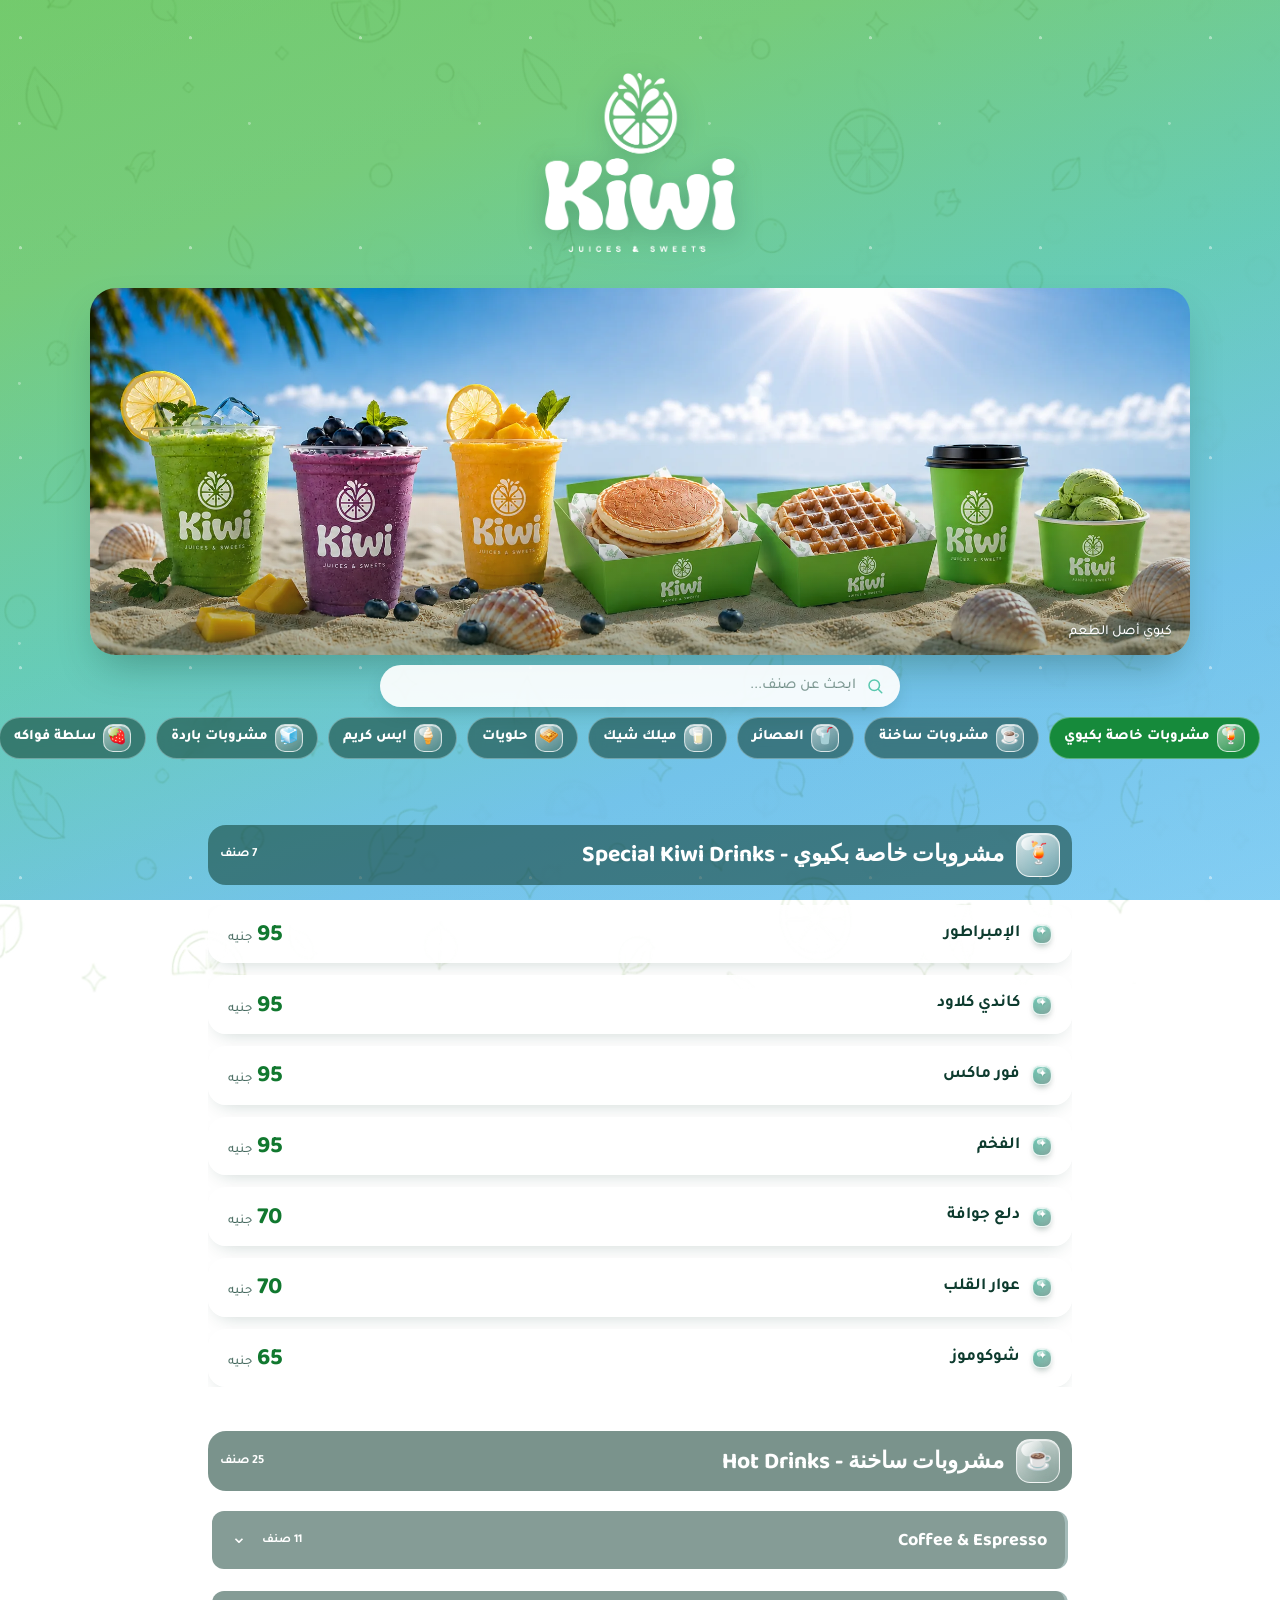
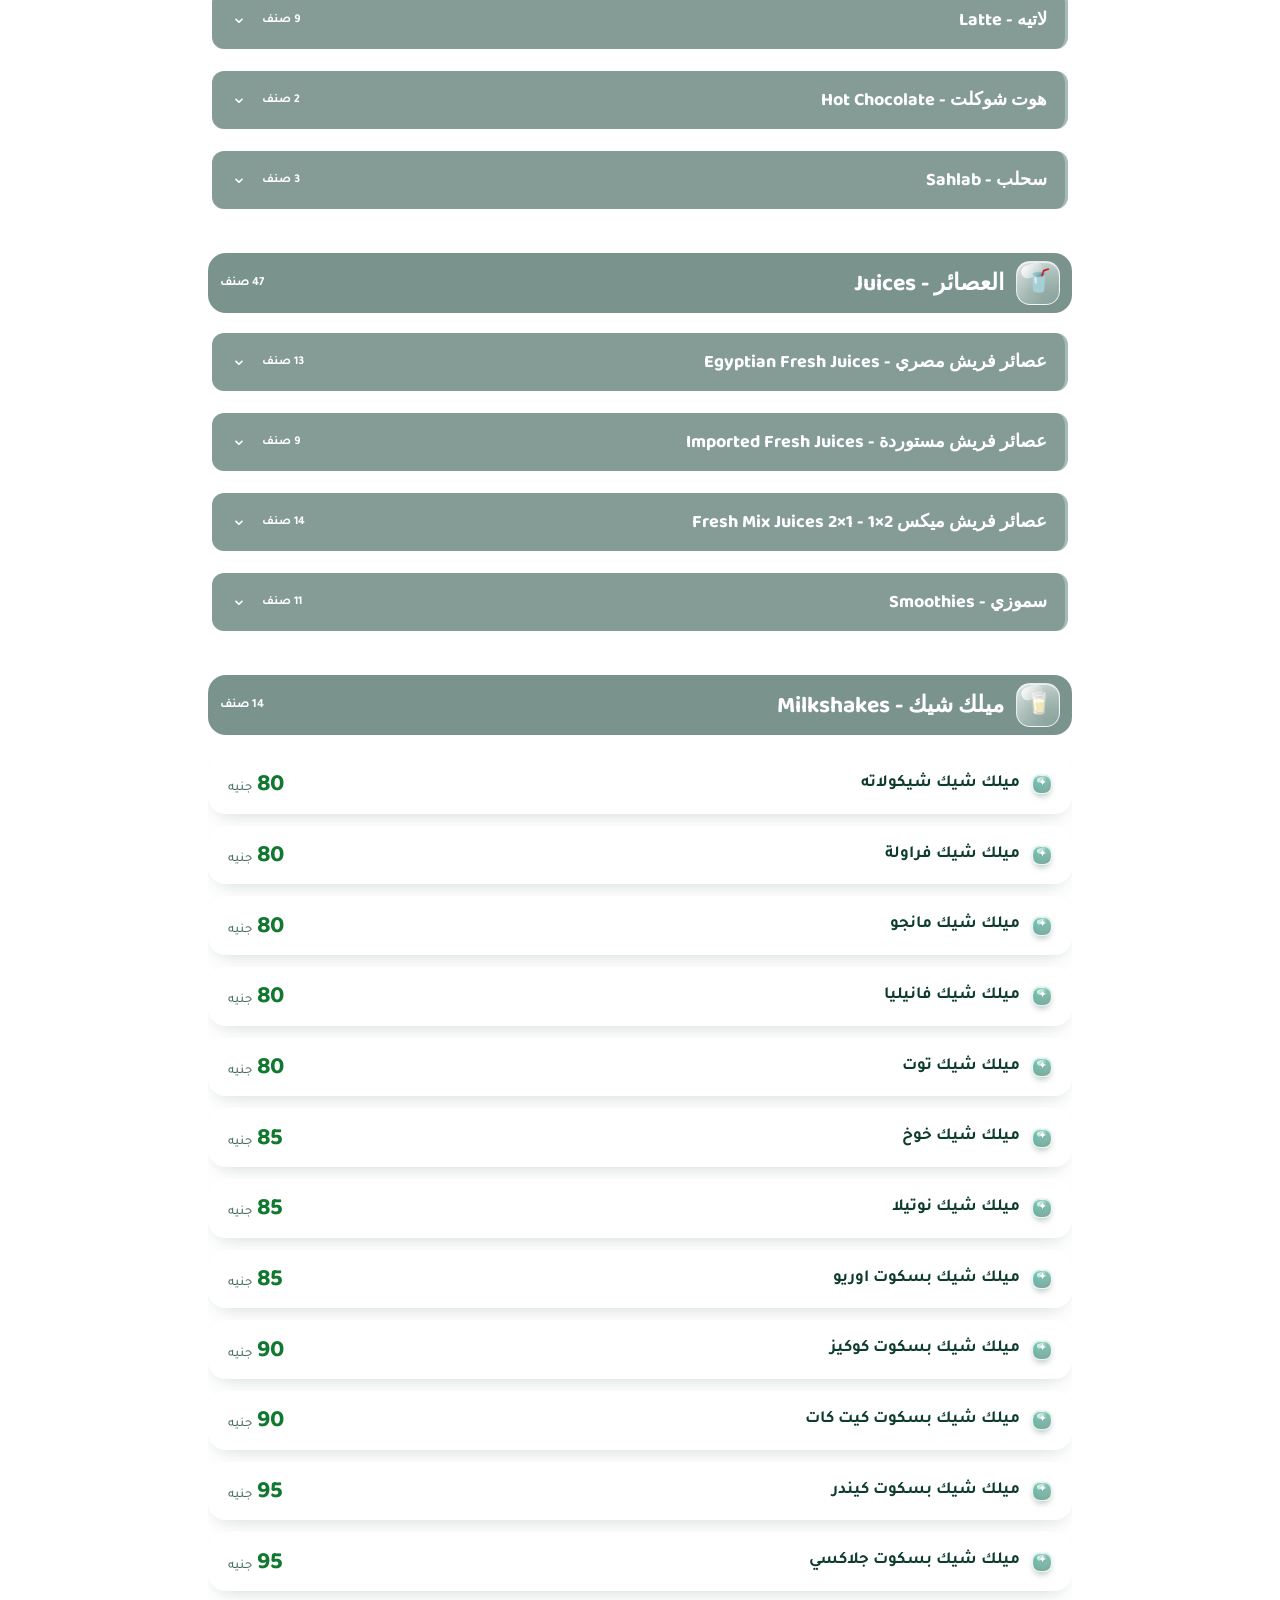
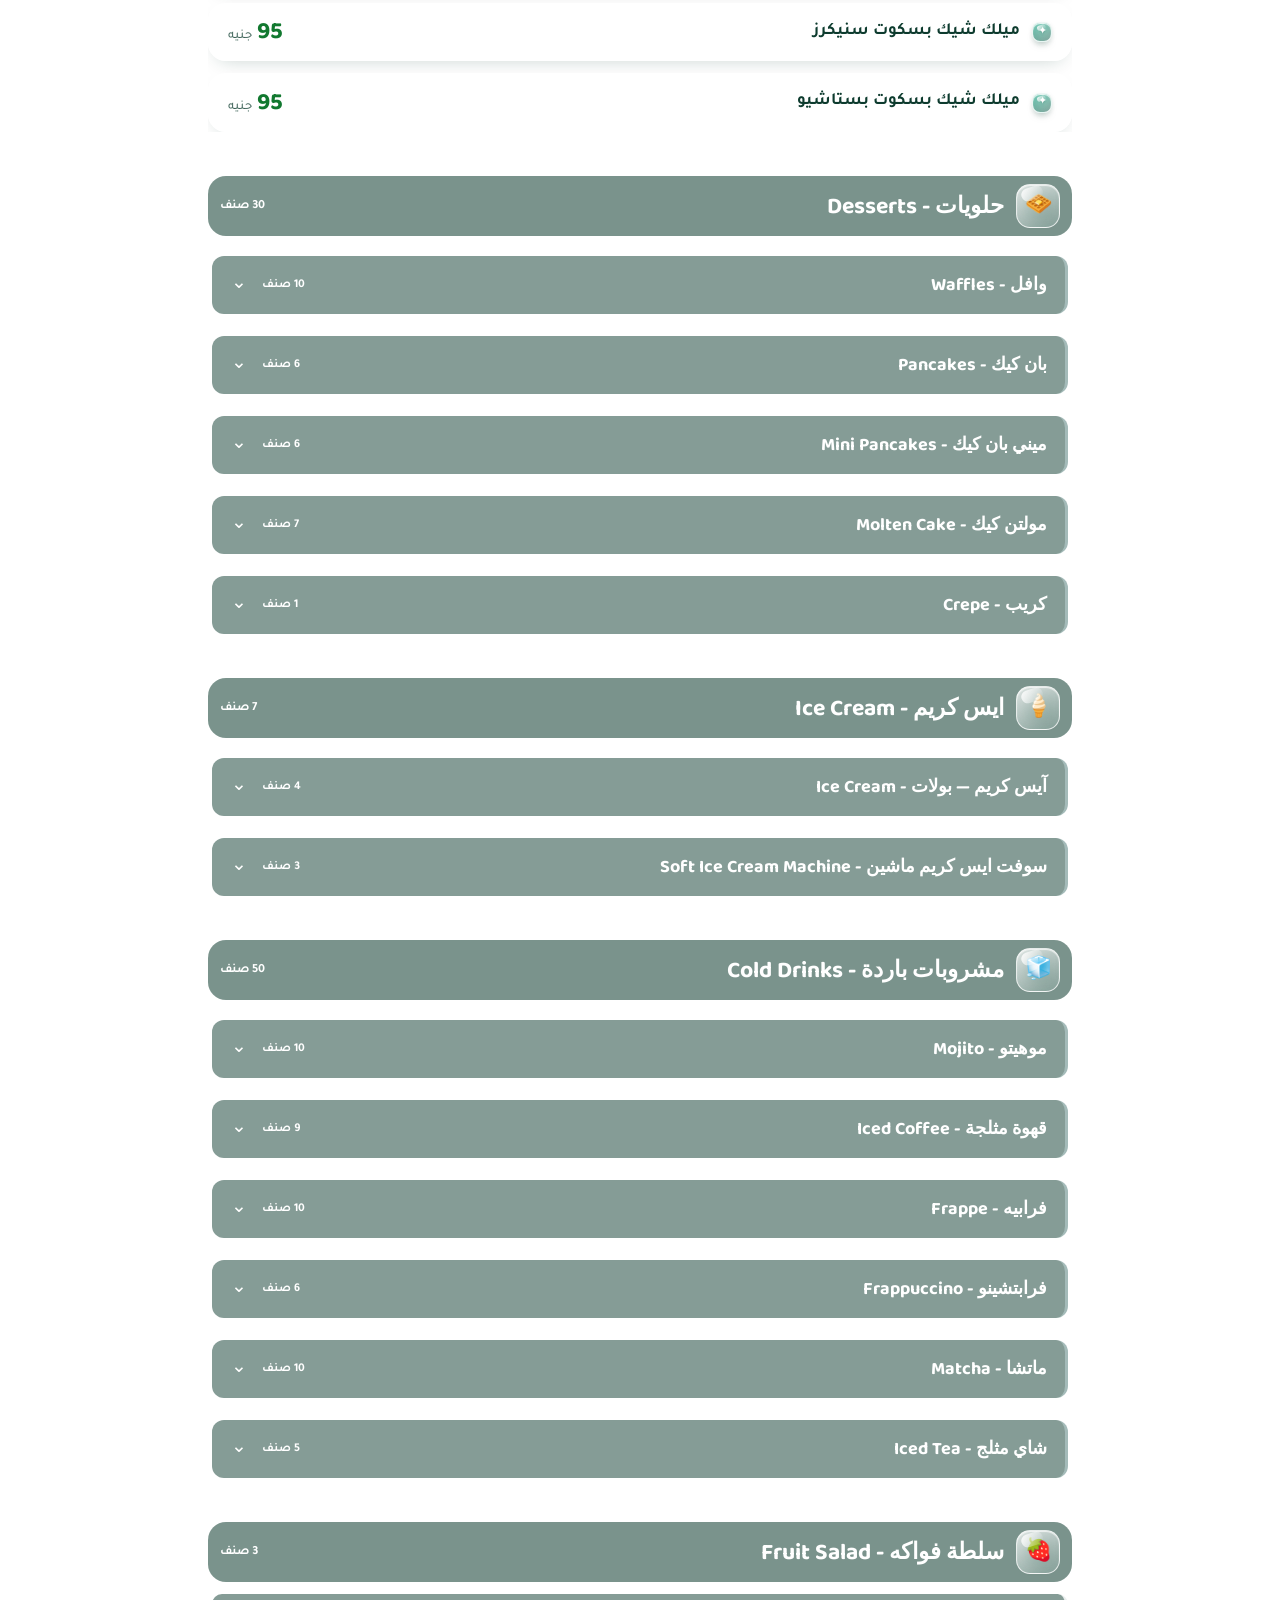
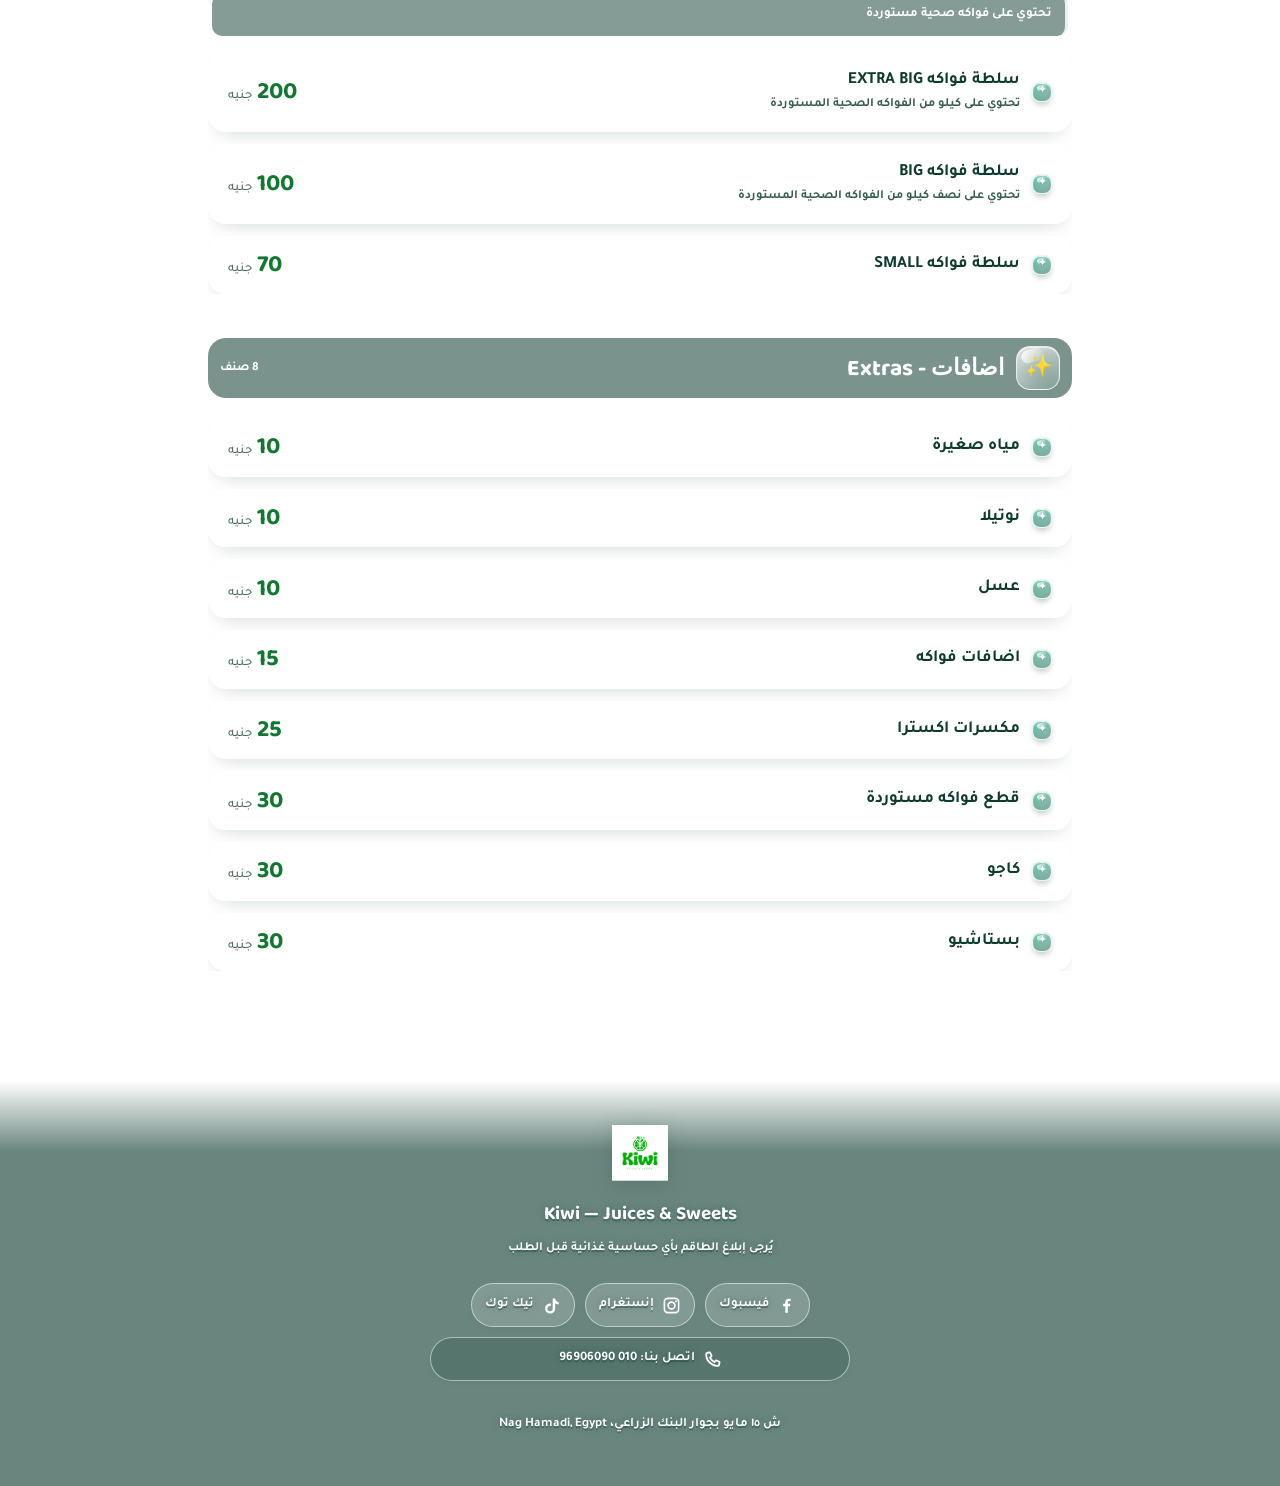
<file: index.html>
<!DOCTYPE html>
<html lang="ar" dir="rtl">
<head>
<meta charset="UTF-8">
<meta name="viewport" content="width=device-width, initial-scale=1, viewport-fit=cover, interactive-widget=resizes-content">
<title>Kiwi | Juices & Sweets</title>
<meta name="description" content="منيو Kiwi للعصائر والحلويات: عصائر فريش، سموزي، ميلك شيك، وافل، بان كيك، آيس كريم، قهوة ومشروبات ساخنة وباردة. ش ١٥ مايو بجوار البنك الزراعي، نجع حمادي.">
<link rel="canonical" href="https://realworld-eduyppj8.manus.space/">
<meta property="og:type" content="website">
<meta property="og:title" content="Kiwi | Juices & Sweets">
<meta property="og:description" content="منيو Kiwi للعصائر والحلويات: عصائر فريش، سموزي، ميلك شيك، وافل، بان كيك، آيس كريم، قهوة ومشروبات.">
<meta property="og:image" content="https://realworld-eduyppj8.manus.space/og-image.jpg">
<meta property="og:url" content="https://realworld-eduyppj8.manus.space/">
<meta property="og:locale" content="ar_EG">
<meta name="twitter:card" content="summary_large_image">
<meta name="twitter:title" content="Kiwi | Juices & Sweets">
<meta name="twitter:description" content="منيو Kiwi للعصائر والحلويات">
<meta name="twitter:image" content="https://realworld-eduyppj8.manus.space/og-image.jpg">
<link rel="icon" type="image/png" href="favicon.png">
<link rel="preconnect" href="https://fonts.googleapis.com">
<link rel="preconnect" href="https://fonts.gstatic.com" crossorigin>
<link rel="stylesheet" href="https://fonts.googleapis.com/css2?family=Tajawal:wght@400;500;700;800&family=Baloo+2:wght@600;700;800&display=swap">


<link rel="stylesheet" href="kiwi-menu.css?v=ux-2">
</head>
<body>

  <!-- HERO -->
  <section class="hero">
    <div class="logo-wrap">
      <img src="[data-uri]" alt="شعار كيوي" loading="eager" fetchpriority="high" decoding="async">
    </div>

    <div class="hero-photo">
      <img src="[data-uri]" alt="غلاف عصائر وحلويات كيوي على الشاطئ" loading="eager" fetchpriority="high" decoding="async">
      <div class="hero-caption">كيوي أصل الطعم</div>
    </div>
  </section>

  <!-- SEARCH + NAV (ثابتان معًا) -->
  <div class="sticky-head" id="stickyHead">
  <div class="search-wrap">
    <div class="search-box">
      <svg class="search-icon" width="18" height="18" viewBox="0 0 24 24" fill="none" aria-hidden="true">
        <circle cx="11" cy="11" r="7" stroke="currentColor" stroke-width="2"/>
        <line x1="16.65" y1="16.65" x2="21" y2="21" stroke="currentColor" stroke-width="2" stroke-linecap="round"/>
      </svg>
      <input type="search" id="menuSearch" class="search-input" placeholder="ابحث عن صنف..." aria-label="ابحث في المنيو" autocomplete="off" enterkeyhint="search">
      <button type="button" id="searchClear" class="search-clear" aria-label="مسح البحث" hidden>✕</button>
    </div>
    <p id="searchStatus" class="search-status" role="status" aria-live="polite" hidden></p>
  </div>

  <!-- NAV -->
  <nav class="nav-pills" id="navPills" aria-label="أقسام المنيو"></nav>
  </div>
  <main class="menu-wrap" id="menuWrap">
    <div class="menu-loading">جارِ تحميل المنيو…</div>
  </main>


  <footer class="footer">
    <img class="footer-logo" src="[data-uri]" alt="Kiwi">
    <div class="footer-brand">Kiwi — Juices &amp; Sweets</div>
    <p class="footer-note">يُرجى إبلاغ الطاقم بأي حساسية غذائية قبل الطلب</p>
    <div class="footer-contact" aria-label="روابط التواصل">
      <a href="https://www.facebook.com/kiwi1.eg/" target="_blank" rel="noopener noreferrer" aria-label="صفحة Kiwi على فيسبوك">
        <svg viewBox="0 0 24 24" aria-hidden="true"><path d="M13.7 21v-8h2.7l.4-3.1h-3.1V8c0-.9.3-1.6 1.7-1.6h1.8V3.6c-.3 0-1.4-.1-2.5-.1-2.5 0-4.2 1.5-4.2 4.3v2.1H7.7V13h2.8v8h3.2Z"/></svg>
        <span>فيسبوك</span>
      </a>
      <a href="https://www.instagram.com/kiwi1.eg/" target="_blank" rel="noopener noreferrer" aria-label="صفحة Kiwi على إنستغرام">
        <svg viewBox="0 0 24 24" aria-hidden="true"><path d="M7.3 2h9.4A5.3 5.3 0 0 1 22 7.3v9.4a5.3 5.3 0 0 1-5.3 5.3H7.3A5.3 5.3 0 0 1 2 16.7V7.3A5.3 5.3 0 0 1 7.3 2Zm-.2 2A3.1 3.1 0 0 0 4 7.1v9.8A3.1 3.1 0 0 0 7.1 20h9.8a3.1 3.1 0 0 0 3.1-3.1V7.1A3.1 3.1 0 0 0 16.9 4H7.1Zm10.6 1.5a1.25 1.25 0 1 1 0 2.5 1.25 1.25 0 0 1 0-2.5ZM12 6.7a5.3 5.3 0 1 1 0 10.6 5.3 5.3 0 0 1 0-10.6Zm0 2A3.3 3.3 0 1 0 12 15.3 3.3 3.3 0 0 0 12 8.7Z"/></svg>
        <span>إنستغرام</span>
      </a>
      <a href="https://www.tiktok.com/@kiwi1.eg" target="_blank" rel="noopener noreferrer" aria-label="حساب Kiwi على تيك توك">
        <svg viewBox="0 0 24 24" aria-hidden="true"><path d="M16.6 3c.4 2.7 1.9 4.3 4.4 4.5v3.1c-1.7.1-3.2-.4-4.4-1.3v6.5a6.4 6.4 0 1 1-5.5-6.3v3.2a3.3 3.3 0 1 0 2.4 3.2V3h3.1Z"/></svg>
        <span>تيك توك</span>
      </a>
      <a class="phone-link" href="tel:+201096906090" aria-label="اتصل على 01096906090">
        <svg viewBox="0 0 24 24" aria-hidden="true"><path d="M5.1 3.8 8 3.1c.6-.1 1.1.2 1.3.7l1.4 3.2c.2.5.1 1-.3 1.3L8.8 9.7a14 14 0 0 0 5.5 5.5l1.4-1.6c.3-.4.8-.5 1.3-.3l3.2 1.4c.5.2.8.8.7 1.3l-.7 2.9c-.1.5-.5.9-1.1 1C11 20.7 3.3 13 4.1 4.9c.1-.6.5-1 1-1.1Z"/></svg>
        <span>اتصل بنا: 010 96906090</span>
      </a>
    </div>
    <p class="footer-address" dir="auto" aria-label="عنوان الفرع">ش ١٥ مايو بجوار البنك الزراعي، Nag Hamadi, Egypt</p>
  </footer>

<script>
const escapeHtml = (value) => String(value).replace(/[&<>'"]/g, char => ({'&':'&amp;','<':'&lt;','>':'&gt;',"'":'&#39;','"':'&quot;'}[char]));

  async function loadMenu() {
    const menuWrap = document.getElementById('menuWrap');
    const navPills = document.getElementById('navPills');
    try {
      const menu = window.__KIWI_MENU__ = [{"id":"special-kiwi-drinks","name":"مشروبات خاصة بكيوي - Special Kiwi Drinks","emoji":"🍹","sections":[{"name":"مشروبات خاصة بكيوي - Special Kiwi Drinks","items":[{"name":"الإمبراطور","price":95},{"name":"كاندي كلاود","price":95},{"name":"فور ماكس","price":95},{"name":"الفخم","price":95},{"name":"دلع جوافة","price":70},{"name":"عوار القلب","price":70},{"name":"شوكوموز","price":65}]}],"count":7},{"id":"hot-drinks","name":"مشروبات ساخنة - Hot Drinks","emoji":"❄️","sections":[{"name":"Coffee & Espresso","items":[{"name":"قهوة تركي","price":30},{"name":"قهوة فرنساوي","price":40},{"name":"هوت سيدر","price":60},{"name":"اسبريسو سينجل","price":50},{"name":"اسبريسو دبل","price":60},{"name":"امريكانو","price":60},{"name":"ميكاتو","price":60},{"name":"كراميل ميكاتو","price":70},{"name":"كابتشينو","price":70},{"name":"فلات وايت","price":70},{"name":"كورتادو","price":70}]},{"name":"هوت شوكلت - Hot Chocolate","items":[{"name":"هوت شوكلت كلاسيك","price":65},{"name":"هوت شوكلت وايت","price":70}]},{"name":"سحلب - Sahlab","items":[{"name":"سحلب سادة","price":60},{"name":"سحلب مكسرات","price":80},{"name":"سحلب فواكة","price":85}]}],"count":16},{"id":"juices","name":"العصائر - Juices","emoji":"🥤","sections":[{"name":"عصائر فريش مصري - Egyptian Fresh Juices","items":[{"name":"ليمون","price":45},{"name":"ليمون نعناع","price":50},{"name":"شمام","price":50},{"name":"كنتلوب","price":50},{"name":"موز","price":55},{"name":"كنتلوب حليب","price":55},{"name":"جوافة","price":60},{"name":"موز حليب","price":60},{"name":"برتقال","price":60},{"name":"مانجو","price":65},{"name":"فراولة","price":65},{"name":"بطيخ","price":65},{"name":"رمان","price":70}]},{"name":"عصائر فريش مستوردة - Imported Fresh Juices","items":[{"name":"عنب","price":85},{"name":"خوخ","price":85},{"name":"عصير تفاح احمر","price":85},{"name":"افوكادو سادة","price":90},{"name":"افوكادو عسل","price":95},{"name":"افوكادو مكسرات","price":100},{"name":"اناناس","price":105},{"name":"كيوي سادة","price":110},{"name":"كيوي حليب","price":115}]},{"name":"عصائر فريش ميكس 2×1 - Fresh Mix Juices 2×1","items":[{"name":"موز كنتلوب","price":60},{"name":"مانجو فراولة","price":65},{"name":"مانجو جوافة","price":65},{"name":"مانجو بطيخ","price":65},{"name":"بطيخ نعناع","price":65},{"name":"برتقال رمان","price":75},{"name":"اناناس برتقال","price":85},{"name":"اناناس رمان","price":85},{"name":"كيوي مانجو","price":80},{"name":"خوخ مانجو","price":85},{"name":"افوكادو فراولة","price":85},{"name":"افوكادو مانجو","price":85},{"name":"افوكادو موز","price":85},{"name":"افوكادو تمر","price":100}]},{"name":"سموزي - Smoothies","items":[{"name":"ليمون نعناع","price":40},{"name":"مانجو","price":55},{"name":"بطيخ نعناع","price":55},{"name":"فراولة","price":55},{"name":"سموزي بلوبيري","price":60},{"name":"خوخ مانجو","price":75},{"name":"خوخ","price":75},{"name":"عنب","price":75},{"name":"كيوي مانجو","price":75},{"name":"اناناس","price":90},{"name":"كيوي","price":100}]}],"count":47},{"id":"milkshakes","name":"ميلك شيك - Milkshakes","emoji":"🥛","sections":[{"name":"ميلك شيك - Milkshakes","items":[{"name":"ميلك شيك شيكولاته","price":80},{"name":"ميلك شيك فراولة","price":80},{"name":"ميلك شيك مانجو","price":80},{"name":"ميلك شيك فانيليا","price":80},{"name":"ميلك شيك توت","price":80},{"name":"ميلك شيك خوخ","price":85},{"name":"ميلك شيك نوتيلا","price":85},{"name":"ميلك شيك بسكوت اوريو","price":85},{"name":"ميلك شيك بسكوت كوكيز","price":90},{"name":"ميلك شيك بسكوت كيت كات","price":90},{"name":"ميلك شيك بسكوت كيندر","price":95},{"name":"ميلك شيك بسكوت جلاكسي","price":95},{"name":"ميلك شيك بسكوت سنيكرز","price":95},{"name":"ميلك شيك بسكوت بستاشيو","price":95}]}],"count":14},{"id":"desserts","name":"حلويات - Desserts","emoji":"🧇","sections":[{"name":"وافل - Waffles","items":[{"name":"وافل نوتيلا","price":70},{"name":"وافل وايت شوكليت","price":70},{"name":"وافل بلاك اند وايت","price":70},{"name":"وافل قشطة وعسل","price":70},{"name":"وافل لوتس","price":75},{"name":"وافل بستاشيو","price":80},{"name":"وافل صوص كيندر","price":80},{"name":"وافل ميكس صوص","price":95},{"name":"وافل فواكه","price":95},{"name":"وافل كيوي","price":105}]},{"name":"بان كيك - Pancakes","items":[{"name":"بان كيك نوتيلا","price":80},{"name":"بان كيك وايت شوكلت","price":80},{"name":"بان كيك لوتس","price":85},{"name":"بان كيك صوص كيندر","price":90},{"name":"بان كيك بستاشيو","price":95},{"name":"بان كيك ميكس (بستاشيو - كيندر - لوتس)","price":100}]},{"name":"ميني بان كيك - Mini Pancakes","items":[{"name":"ميني بان كيك نوتيلا","price":75},{"name":"ميني بان كيك وايت شوكلت","price":75},{"name":"ميني بان كيك لوتس","price":80},{"name":"ميني بان كيك كيندر","price":85},{"name":"ميني بان كيك بستاشيو","price":90},{"name":"ميني بان كيك ميكس (بستاشيو - كيندر - لوتس)","price":95}]},{"name":"مولتن كيك - Molten Cake","items":[{"name":"مولتن كيك","price":55},{"name":"مولتن كيك نوتيلا","price":70},{"name":"مولتن كيك وايت شوكلت","price":70},{"name":"مولتن كيك بلاك اند وايت","price":70},{"name":"مولتن كيك بستاشيو","price":75},{"name":"مولتن كيك صوص كندر","price":75},{"name":"مولتن كيك صوص لوتس","price":75}]},{"name":"كريب - Crepe","items":[{"name":"كريب دبي","price":120}]}],"count":30},{"id":"ice-cream","name":"ايس كريم - Ice Cream","emoji":"🍦","sections":[{"name":"آيس كريم — بولات - Ice Cream","items":[{"name":"فراولة","price":35,"extraPrice":15},{"name":"مانجا","price":35,"extraPrice":15},{"name":"فانليا","price":35,"extraPrice":15},{"name":"شوكلاته","price":35,"extraPrice":15}],"description":"سعر 2 بولا 35 + إضافة بولا 15 جنيه"},{"name":"سوفت ايس كريم ماشين - Soft Ice Cream Machine","items":[{"name":"ايس كريم سوفت فانيليا","price":45},{"name":"ايس كريم سوفت شكولاته","price":45},{"name":"ايس كريم سوفت ميكس","price":45}]}],"count":7},{"id":"coffee","name":"المشروبات — Drinks","emoji":"☕","sections":[{"name":"موهيتو - Mojito","items":[{"name":"موهيتو نعناع","price":65},{"name":"موهيتو فراولة","price":65},{"name":"موهيتو بلو كرواسو","price":65},{"name":"موهيتو رمان","price":65},{"name":"موهيتو بطيخ","price":65},{"name":"موهيتو ميكس بيري","price":70},{"name":"موهيتو بلوبيري","price":70},{"name":"موهيتو خوخ","price":70},{"name":"موهيتو باشون","price":70},{"name":"موهيتو ريدبل","price":115}]},{"name":"قهوة مثلجة - Iced Coffee","items":[{"name":"ايس امريكانو","price":60},{"name":"ايس شوكلت لاتيه","price":65},{"name":"ايس لاتيه","price":65},{"name":"ايس وايت شوكليت لاتيه","price":70},{"name":"ايس موكا","price":75},{"name":"ايس كراميل لاتيه","price":75},{"name":"ايس ستروبري لاتيه","price":75},{"name":"ايس اسبانش لاتيه","price":80},{"name":"ايس بستاشيو لاتيه","price":85}]},{"name":"لاتيه - Latte","items":[{"name":"لاتيه","price":60},{"name":"لاتيه كراميل","price":70},{"name":"لاتيه بندق","price":70},{"name":"لاتيه فانيليا","price":70},{"name":"لاتيه موكا","price":70},{"name":"لاتيه لوتس","price":75},{"name":"لاتيه وايت","price":75},{"name":"لاتيه بستاشيو","price":80},{"name":"لاتيه اسبانش","price":80}]},{"name":"فرابيه - Frappe","items":[{"name":"فرابي لاتيه","price":70},{"name":"فرابي موكا","price":75},{"name":"فرابي كراميل","price":75},{"name":"فرابي وايت شوكليت","price":75},{"name":"فرابي فانيليا","price":75},{"name":"فرابي لوتس","price":80},{"name":"فرابي اوريو","price":80},{"name":"فرابي بستاشيو","price":80},{"name":"فرابي نوتيلا","price":80},{"name":"فرابي اسبانش","price":80}]},{"name":"فرابتشينو - Frappuccino","items":[{"name":"فرابتشينو فانليا","price":90},{"name":"فرابتشينو كراميل","price":90},{"name":"فرابتشينو موكا","price":90},{"name":"فرابتشينو وايت","price":90},{"name":"فرابتشينو لوتس","price":90},{"name":"فرابتشينو نوتيلا","price":90}]},{"name":"ماتشا - Matcha","items":[{"name":"ماتشا فانيليا","price":70},{"name":"ماتشا وايت","price":70},{"name":"ماتشا لاتيه","price":70},{"name":"ماتشا بلوبيري","price":75},{"name":"ماتشا كراميل","price":75},{"name":"ماتشا اسبانش","price":80},{"name":"ماتشا بستاشيو","price":80},{"name":"ماتشا باشون فروت","price":80},{"name":"ماتشا خوخ","price":80},{"name":"ماتشا مانجو","price":80}]},{"name":"شاي مثلج - Iced Tea","items":[{"name":"شاي مثلج مانجو","price":50},{"name":"شاي مثلج خوخ","price":50},{"name":"شاي مثلج فراولة","price":50},{"name":"شاي مثلج باشون","price":50},{"name":"شاي مثلج بلوبيري","price":50}]}],"count":59},{"id":"extras","name":"اضافات - Extras","emoji":"✨","sections":[{"name":"إضافات - Extras","items":[{"name":"مياه صغيرة","price":10},{"name":"نوتيلا","price":10},{"name":"عسل","price":10},{"name":"اضافات فواكه","price":15},{"name":"مكسرات اكسترا","price":25},{"name":"قطع فواكه مستوردة","price":30},{"name":"كاجو","price":30},{"name":"بستاشيو","price":30}]}],"count":8}];

      const fruitSaladCategory = {
        id: 'fruit-salad',
        name: 'سلطة فواكه - Fruit Salad',
        emoji: '🍓',
        description: 'تحتوي على فواكه صحية مستوردة',
        count: 3,
        sections: [{
          name: 'الأحجام - Sizes',
          items: [
            { name: 'سلطة فواكه EXTRA BIG', price: 200, note: 'تحتوي على كيلو من الفواكه الصحية المستوردة' },
            { name: 'سلطة فواكه BIG', price: 100, note: 'تحتوي على نصف كيلو من الفواكه الصحية المستوردة' },
            { name: 'سلطة فواكه SMALL', price: 70 }
          ]
        }]
      };
      menu.splice(menu.findIndex(category => category.id === 'extras'), 0, fruitSaladCategory);

      // تصنيف أوضح: اللاتيه الساخن ينتقل للمشروبات الساخنة، والقسم الآخر يصبح للباردة.
      const hotCat = menu.find(c => c.id === 'hot-drinks'), coldCat = menu.find(c => c.id === 'coffee');
      const latteIdx = coldCat.sections.findIndex(s => s.name.startsWith('لاتيه -'));
      if (hotCat && coldCat && latteIdx > -1) hotCat.sections.splice(1, 0, coldCat.sections.splice(latteIdx, 1)[0]);
      hotCat.emoji = '☕';
      coldCat.name = 'مشروبات باردة - Cold Drinks'; coldCat.emoji = '🧊';
      menu.forEach(c => { c.count = c.sections.reduce((n, s) => n + s.items.length, 0); });

      navPills.innerHTML = menu.map((category, index) => `
        <button class="pill${index === 0 ? ' active' : ''}" type="button" data-target="${category.id}">
          <span class="emoji">${category.emoji}</span>${escapeHtml(category.name.split(/\s[-—]\s/)[0])}
        </button>`).join('');

      // ثبات نقطة بداية شريط الأقسام عند اليمين في اختلافات RTL بين Safari وChrome وFirefox.
      const getRtlScrollType = () => {
        const probe = document.createElement('div');
        const content = document.createElement('div');
        probe.dir = 'rtl';
        probe.style.cssText = 'position:absolute;top:-9999px;width:4px;height:1px;overflow:scroll;visibility:hidden;';
        content.style.width = '8px';
        probe.appendChild(content);
        document.body.appendChild(probe);
        let type;
        if (probe.scrollLeft > 0) {
          type = 'default';
        } else {
          probe.scrollLeft = 1;
          type = probe.scrollLeft === 0 ? 'negative' : 'reverse';
        }
        probe.remove();
        return type;
      };
      const placeCategoryStripAtRight = () => {
        if (getComputedStyle(navPills).direction !== 'rtl') return;
        const maxScroll = Math.max(0, navPills.scrollWidth - navPills.clientWidth);
        navPills.scrollLeft = getRtlScrollType() === 'default' ? maxScroll : 0;
      };
      let categoryStripTouched = false;
      navPills.addEventListener('pointerdown', () => { categoryStripTouched = true; }, { passive:true });
      navPills.addEventListener('touchstart', () => { categoryStripTouched = true; }, { passive:true });
      const scheduleCategoryStripStart = () => {
        const raf = window.requestAnimationFrame || (callback => window.setTimeout(callback, 16));
        raf(() => raf(placeCategoryStripAtRight));
      };
      scheduleCategoryStripStart();
      window.addEventListener('resize', () => {
        if (!categoryStripTouched) scheduleCategoryStripStart();
      }, { passive:true });

      menuWrap.innerHTML = menu.map(category => `
        <section class="section" id="${category.id}">
          <div class="section-head">
            <div class="section-emoji">${category.emoji}</div>
            <h2 class="section-title">${escapeHtml(category.name)}</h2>
            <div class="section-count">${category.count} صنف</div>
          </div>
          ${category.description ? `<div class="section-description" role="note">${escapeHtml(category.description)}</div>` : ''}
          ${category.sections.map((subsection, subsectionIndex) => `
            <section class="subsection${category.sections.length === 1 ? ' is-solo' : ''}">
              <button class="subsection-head" type="button" aria-expanded="${category.sections.length === 1 ? 'true' : 'false'}" aria-controls="${category.id}-subsection-${subsectionIndex}">
                <span class="subsection-title">${escapeHtml(subsection.name)}</span>
                <span class="subsection-count">${subsection.items.length} صنف</span>
                <span class="subsection-toggle" aria-hidden="true">⌄</span>
              </button>
              <div class="subsection-items${category.sections.length === 1 ? ' open' : ''}" id="${category.id}-subsection-${subsectionIndex}"${category.sections.length === 1 ? '' : ' hidden'}>
                ${subsection.name.startsWith('عصائر فريش مستوردة -') ? '<div class="price-note" role="note">الأسعار متغيرة نسبيًا حسب سوق الفواكه المستوردة، وتُراجع كل أسبوعين.</div>' : ''}
                ${subsection.description ? `<div class="subsection-description${subsection.name === 'آيس كريم — بولات - Ice Cream' ? ' scoop-price-description' : ''}" role="note">${escapeHtml(subsection.description)}</div>` : ''}
                <div class="card-grid">
                ${subsection.items.map(item => `
                  <article class="item reveal" data-item-name="${escapeHtml(item.name)}">
                    <div class="item-row">
                      <div class="item-name-wrap"><span class="dot"></span><span class="item-name-block"><span class="item-name">${escapeHtml(item.name)}</span>${item.note ? `<span class="item-inline-note">${escapeHtml(item.note)}</span>` : ''}</span></div>
                      <div class="item-price-wrap">${subsection.name === 'آيس كريم — بولات - Ice Cream' ? '' : item.extraPrice ? `<span class="item-price scoop-price-summary"><span class="scoop-price-base">2 بولا ${item.price} <em>جنيه</em></span><span class="scoop-price-extra">+ إضافة بولا ${item.extraPrice} <em>جنيه</em></span></span>` : category.id === 'juices' && !subsection.name.startsWith('سموزي -') ? `<span class="item-price item-price-pair"><span class="price-option price-option-cup" aria-label="سعر الكوب"><span class="price-label">كوب</span><span class="price-value">${item.price} <small>جنيه</small></span></span><i class="price-divider" aria-hidden="true"></i><span class="price-option price-option-liter" aria-label="سعر اللتر"><span class="price-label">لتر</span><span class="price-value">${item.price * 2} <small>جنيه</small></span></span></span>` : `<span class="item-price">${item.price} <small>جنيه</small></span>`}</div>
                    </div>
                  </article>`).join('')}
                </div>
              </div>
            </section>`).join('')}
        </section>`).join('');
    } catch (error) {
      menuWrap.innerHTML = '<div class="menu-loading">تعذر تحميل المنيو. يرجى تحديث الصفحة.</div>';
      console.error('Kiwi menu: render failed', error);
      return;
    }

    try {
      
      const raf = window.requestAnimationFrame || (cb => window.setTimeout(cb, 16));
      const now = () => (window.performance && performance.now) ? performance.now() : Date.now();
      const subsectionHeads = document.querySelectorAll('.subsection-head');
      const keepSubsectionPosition = (button, duration) => {
        const initialTop = button.getBoundingClientRect().top;
        const finishAt = now() + duration;
        const compensate = () => {
          const delta = button.getBoundingClientRect().top - initialTop;
          if (Math.abs(delta) > 0.5) window.scrollBy(0, delta);
          if (now() < finishAt) raf(compensate);
        };
        raf(compensate);
      };
      const closeSubsection = button => {
        const panel = document.getElementById(button.getAttribute('aria-controls'));
        if (button.getAttribute('aria-expanded') !== 'true') return;
        button.setAttribute('aria-expanded', 'false');
        panel.classList.remove('open');
        window.setTimeout(() => {
          if (button.getAttribute('aria-expanded') === 'false') panel.hidden = true;
        }, 270);
      };

      subsectionHeads.forEach(button => {
        const panel = document.getElementById(button.getAttribute('aria-controls'));
        button.addEventListener('click', () => {
          const expanded = button.getAttribute('aria-expanded') === 'true';
          const nextExpanded = !expanded;

          if (!nextExpanded) {
            closeSubsection(button);
            return;
          }

          // يسمح النظام الجديد بفتح عدة أقسام فرعية معًا؛ لا نغلق أي قسم آخر.
          button.setAttribute('aria-expanded', 'true');

          panel.hidden = false;
          raf(() => panel.classList.add('open'));
        });
      });

      const pills = document.querySelectorAll('.pill');
      const sections = document.querySelectorAll('.section');

      // التمرير الأفقي يترك للمتصفح ليعمل طبيعيًا في RTL؛ الضغط وحده ينتقل للقسم.
      const scrollToSection = (targetId) => {
        const target = document.getElementById(targetId);
        if (!target) return;
        const supportsSmooth = 'scrollBehavior' in document.documentElement.style;
        try {
          target.scrollIntoView(supportsSmooth ? {behavior:'smooth', block:'start'} : true);
        } catch (scrollError) {
          target.scrollIntoView(true);
        }
      };
      pills.forEach(pill => pill.addEventListener('click', () => {
        const sec = document.getElementById(pill.dataset.target);
        // افتح أول قسم فرعي تلقائيًا لو كل الأقسام مغلقة، لتظهر الأسعار فورًا.
        if (sec && !sec.querySelector('.subsection-head[aria-expanded="true"]')) {
          const first = sec.querySelector('.subsection-head'); if (first) first.click();
        }
        scrollToSection(pill.dataset.target);
      }));
    } catch (error) {
      // المنيو والفتح/الطي ظهرا بنجاح في الخطوة السابقة؛ فشل هنا يعطّل فقط
      // التنقل عبر أزرار الأقسام العلوية.
      console.error('Kiwi menu: nav pills setup failed (menu content is still visible)', error);
    }

    // تأثيرات بصرية اختيارية بحتة (تمييز القسم النشط + حركة ظهور تدريجية).
    // أي فشل هنا (مثلاً عدم توفر IntersectionObserver أو requestAnimationFrame
    // في بيئة معاينة مقيدة) يجب ألا يمنع ظهور المنيو أو تفاعل الفتح/الطي.
    try {
      const pills = document.querySelectorAll('.pill');
      const sections = document.querySelectorAll('.section');
      const raf = window.requestAnimationFrame || (cb => window.setTimeout(cb, 16));

      // تصميم Kiwi: يظل زر القسم المتوهج متطابقًا مع القسم الذي يقرأه الزائر فعليًا.
      let lastActivePill = null;
      const updateActivePill = () => {
        const readingLine = Math.max(0, (document.getElementById('stickyHead') || navPills).getBoundingClientRect().bottom + 28);
        let currentSection = sections[0];
        sections.forEach(section => {
          if (section.getBoundingClientRect().top <= readingLine) currentSection = section;
        });
        if (window.innerHeight + window.scrollY >= document.documentElement.scrollHeight - 6) currentSection = sections[sections.length - 1];
        const sh = document.getElementById('stickyHead');
        if (sh) sh.classList.toggle('is-stuck', sh.getBoundingClientRect().top <= 0.5);
        let activePill = null;
        pills.forEach(pill => { const on = pill.dataset.target === currentSection.id; pill.classList.toggle('active', on); if (on) activePill = pill; });
        // حرّك الشريط ليظهر الزر النشط
        if (activePill && activePill !== lastActivePill) {
          lastActivePill = activePill;
          if (navPills.offsetParent !== null) {
            const pr = activePill.getBoundingClientRect(), nr = navPills.getBoundingClientRect();
            if (pr.left < nr.left + 8 || pr.right > nr.right - 8) navPills.scrollBy({ left: (pr.left + pr.width / 2) - (nr.left + nr.width / 2), behavior: 'smooth' });
          }
        }
      };
      window.addEventListener('scroll', updateActivePill, {passive:true});
      window.addEventListener('resize', updateActivePill);
      raf(updateActivePill);
    } catch (error) {
      console.error('Kiwi menu: active-pill tracking failed (non-critical)', error);
    }

    try {
      if (typeof IntersectionObserver === 'function') {
        const revealObserver = new IntersectionObserver(entries => entries.forEach(entry => {
          if (entry.isIntersecting) { entry.target.classList.add('show'); revealObserver.unobserve(entry.target); }
        }), {threshold:0.08});
        document.querySelectorAll('.reveal').forEach(item => revealObserver.observe(item));
      } else {
        // لا يوجد دعم لـ IntersectionObserver: أظهر كل العناصر مباشرة بدل تركها مخفية.
        document.querySelectorAll('.reveal').forEach(item => item.classList.add('show'));
      }
    } catch (error) {
      console.error('Kiwi menu: reveal animation failed (non-critical)', error);
      document.querySelectorAll('.reveal').forEach(item => item.classList.add('show'));
    }
  }

  loadMenu();

  // ===== البحث: توحيد الإملاء، بحث في الأقسام، تمرير للنتائج، إخفاء الأقسام الفاضية =====
  try {
    const searchInput = document.getElementById('menuSearch');
    const searchClear = document.getElementById('searchClear');
    const searchStatus = document.getElementById('searchStatus');
    const stickyHead = document.getElementById('stickyHead');
    const menuEl = document.getElementById('menuWrap');

    if (searchInput && searchClear && searchStatus && menuEl) {
      const fold = (t) => String(t || '').toLowerCase().replace(/[إأآ]/g, 'ا').replace(/ى/g, 'ي').replace(/ة/g, 'ه');
      const SYNONYMS = [
        [/شيكو/g, 'شوك'], [/شوكو/g, 'شوك'], [/شوكلا?(?:ته?)?/g, 'شوكل'],
        [/فان(?:ي)?ل(?:ي)?ا?/g, 'فانيل'],
        [/كي?ندر/g, 'كندر'],
        [/نوتي?لا/g, 'نوتلا'],
        [/ا?سبان(?:ي)?ش/g, 'اسبانش'],
        [/كابو?تشينو/g, 'كابتشينو']
      ];
      const canon = (t) => SYNONYMS.reduce((s, [re, to]) => s.replace(re, to), fold(t).replace(/[\u064B-\u0652\u0640]/g, '')).trim();

      const subsectionsOpenedBySearch = new Set();

      const clearHighlights = () => {
        menuEl.querySelectorAll('mark.search-highlight').forEach(mark => {
          const parent = mark.parentNode;
          if (!parent) return;
          parent.replaceChild(document.createTextNode(mark.textContent), mark);
          parent.normalize();
        });
      };

      const highlightMatch = (nameEl, rawQuery) => {
        const original = nameEl.textContent;
        const q = fold(rawQuery.trim());
        const idx = q ? fold(original).indexOf(q) : -1;
        if (idx === -1) return;
        const end = Math.min(original.length, idx + q.length);
        nameEl.textContent = '';
        nameEl.appendChild(document.createTextNode(original.slice(0, idx)));
        const mark = document.createElement('mark');
        mark.className = 'search-highlight';
        mark.textContent = original.slice(idx, end);
        nameEl.appendChild(mark);
        nameEl.appendChild(document.createTextNode(original.slice(end)));
      };

      const runSearch = (rawQuery) => {
        const query = rawQuery.trim();
        clearHighlights();
        searchClear.hidden = query.length === 0;
        if (stickyHead) stickyHead.classList.toggle('searching', query.length > 0);

        if (!query) {
          menuEl.querySelectorAll('[data-search-hidden]').forEach(el => el.removeAttribute('data-search-hidden'));
          subsectionsOpenedBySearch.forEach(panel => {
            const button = document.querySelector(`[aria-controls="${panel.id}"]`);
            if (button) {
              button.setAttribute('aria-expanded', 'false');
              panel.classList.remove('open');
              panel.hidden = true;
            }
          });
          subsectionsOpenedBySearch.clear();
          searchStatus.hidden = true;
          return;
        }

        const q = canon(query);
        let matchCount = 0;

        menuEl.querySelectorAll('.section').forEach(section => {
          const sectionLabel = canon((section.querySelector('.section-title') || {}).textContent);
          let sectionHasMatch = false;

          section.querySelectorAll('.subsection').forEach(subsection => {
            const subLabel = canon((subsection.querySelector('.subsection-title') || {}).textContent);
            // اسم القسم أو القسم الفرعي مطابق (مثل "ساخن" أو "waffle") => اعرض كل أصنافه
            const groupHit = sectionLabel.indexOf(q) !== -1 || subLabel.indexOf(q) !== -1;
            let subsectionHasMatch = false;

            subsection.querySelectorAll('.item').forEach(item => {
              const name = item.getAttribute('data-item-name') || '';
              if (groupHit || canon(name).indexOf(q) !== -1) {
                item.removeAttribute('data-search-hidden');
                const nameEl = item.querySelector('.item-name');
                if (nameEl) highlightMatch(nameEl, query);
                matchCount++;
                subsectionHasMatch = true;
              } else {
                item.setAttribute('data-search-hidden', 'true');
              }
            });

            if (subsectionHasMatch) {
              sectionHasMatch = true;
              subsection.removeAttribute('data-search-hidden');
              const panel = subsection.querySelector('.subsection-items');
              const button = subsection.querySelector('.subsection-head');
              if (panel && button && button.getAttribute('aria-expanded') !== 'true') {
                button.setAttribute('aria-expanded', 'true');
                panel.hidden = false;
                panel.classList.add('open');
                subsectionsOpenedBySearch.add(panel);
              }
            } else {
              subsection.setAttribute('data-search-hidden', 'true');
            }
          });

          if (sectionHasMatch) section.removeAttribute('data-search-hidden');
          else section.setAttribute('data-search-hidden', 'true');
        });

        searchStatus.hidden = false;
        searchStatus.textContent = matchCount > 0
          ? `${matchCount} صنف مطابق`
          : 'مفيش أصناف مطابقة، جرّب كلمة تانية';

        // انزل للنتائج مباشرة (كانت تظهر أسفل الشاشة تحت الكيبورد)
        if (matchCount > 0) {
          const first = menuEl.querySelector('.section:not([data-search-hidden])');
          if (first) first.scrollIntoView({ behavior: 'smooth', block: 'start' });
        }
      };

      let debounceTimer = null;
      searchInput.addEventListener('input', () => {
        clearTimeout(debounceTimer);
        debounceTimer = window.setTimeout(() => runSearch(searchInput.value), 120);
      });
      searchInput.addEventListener('keydown', (e) => {
        if (e.key === 'Enter') { e.preventDefault(); searchInput.blur(); } // يقفل الكيبورد لتظهر النتائج
      });
      searchClear.addEventListener('click', () => {
        searchInput.value = '';
        runSearch('');
        searchInput.focus();
      });
    }
  } catch (error) {
    console.error('Kiwi menu: search feature failed (non-critical)', error);
  }

  // فقاعات الخلفية الزخرفية: تخطي إنشائها بالكامل لمن يفضّل تقليل الحركة،
  // بدل إنشائها ثم إيقاف حركتها فقط عبر CSS.
  const prefersReducedMotion = window.matchMedia && window.matchMedia('(prefers-reduced-motion: reduce)').matches;
  if (!prefersReducedMotion) {
    try {
      const sizes = [40,70,55,90,35,60];
      const fragment = document.createDocumentFragment();
      sizes.forEach((size, index) => {
        const bubble = document.createElement('div');
        bubble.className = 'bubble';
        bubble.style.width = size + 'px';
        bubble.style.height = size + 'px';
        bubble.style.left = (10 + index * 17) + '%';
        bubble.style.top = (5 + (index % 3) * 30) + '%';
        bubble.style.animationDuration = (7 + index * 1.3) + 's';
        bubble.style.animationDelay = (index * 0.4) + 's';
        fragment.appendChild(bubble);
      });
      document.body.appendChild(fragment);
    } catch (error) {
      console.error('Kiwi menu: decorative bubbles failed (non-critical)', error);
    }
  }
</script>
</body>
</html>
</file>
<file: kiwi-menu.css>
:root{
    --g1:#63C457;
    --g2:#68C66A;
    --g3:#59C7AE;
    --g4:#69BEE8;
    --g5:#7DCBF3;
    --ink:#0d3b2e;
    --white:#FFFFFF;
    --pill-active:#168A3B;
  }

  *{ margin:0; padding:0; box-sizing:border-box; }
  html{ scroll-behavior:smooth; }

  body{
    font-family:'Tajawal', Arial, sans-serif;
    color:var(--ink);
    background: linear-gradient(160deg, var(--g1) 0%, var(--g2) 22%, var(--g3) 50%, var(--g4) 75%, var(--g5) 100%);
    background-attachment: fixed;
    position:relative;
    overflow-x:hidden;
  }

  /* فقاعات زخرفية عائمة */
  .bubble{
    position:fixed;
    border-radius:50%;
    background: rgba(255,255,255,0.14);
    pointer-events:none;
    z-index:0;
    animation: float-bubble 10s ease-in-out infinite;
  }
  @keyframes float-bubble{
    0%,100%{ transform:translateY(0) scale(1); }
    50%{ transform:translateY(-26px) scale(1.06); }
  }

  /* ===== الهيدر ===== */
  .hero{
    position:relative;
    z-index:2;
    padding:28px 20px 0;
    text-align:center;
  }

  .logo-wrap{
    display:flex;
    justify-content:center;
    margin-bottom:0;
  }
  .logo-wrap img{
    width:340px;
    height:238px;
    object-position:center 38%;
    mix-blend-mode:screen;
    object-fit:cover;
    filter: drop-shadow(0 6px 14px rgba(13,59,46,0.25));
    opacity:0;
    animation: pop-in 0.7s cubic-bezier(.34,1.56,.64,1) forwards 0.1s;
  }

  @keyframes pop-in{
    from{ opacity:0; transform:scale(0.7) translateY(-10px); }
    to{ opacity:1; transform:scale(1) translateY(0); }
  }
  @keyframes soft-pop-in{
    from{ opacity:0; transform:scale(.94) translateY(-6px); }
    to{ opacity:1; transform:scale(1) translateY(0); }
  }

  .brand-name{
    font-family:'Baloo 2', Arial, sans-serif;
    font-weight:800;
    font-size:44px;
    color:#FFFFFF;
    text-shadow: 0 4px 14px rgba(13,59,46,0.25);
    letter-spacing:1px;
    opacity:0;
    animation: fade-up 0.7s ease forwards 0.3s;
  }

  .brand-sub{
    font-size:13px;
    letter-spacing:5px;
    color:#FFFFFF;
    text-transform:uppercase;
    margin-top:2px;
    font-weight:500;
    opacity:0;
    animation: fade-up 0.7s ease forwards 0.42s;
  }

  @keyframes fade-up{
    from{ opacity:0; transform:translateY(14px); }
    to{ opacity:1; transform:translateY(0); }
  }

  /* صورة الهيرو */
  .hero-photo{
    position:relative;
    margin:22px auto 0;
    width:min(100%, 1100px); max-width:1100px;
    border-radius:26px;
    overflow:hidden;
    box-shadow: 0 20px 40px -12px rgba(13,59,46,0.35);
    opacity:0;
    animation: fade-up 0.8s ease forwards 0.55s;
  }
  .hero-photo img{
    width:100%;
    height:auto;
    display:block;
  }
  .hero-photo::after{
    content:"";
    position:absolute;
    inset:0;
    background: linear-gradient(to top, rgba(13,59,46,0.35), transparent 45%);
  }
  .hero-caption{
    position:absolute;
    bottom:14px;
    right:18px;
    left:18px;
    color:#FFFFFF;
    font-size:14px;
    font-weight:500;
    text-align:right;
    z-index:2;
    text-shadow: 0 2px 8px rgba(0,0,0,0.3);
  }

  /* ===== شريط الأقسام ===== */
  .nav-pills{
    position:sticky;
    top:0;
    z-index:50;
    display:flex;
    flex-wrap:nowrap;
    gap:10px;
    padding:16px 20px;
    margin-top:22px;
    overflow-x:auto;
    overflow-y:hidden;
    scrollbar-width:none;
    -webkit-overflow-scrolling:touch;
    justify-content:flex-start;
    background: linear-gradient(to bottom, rgba(89,199,174,0.0), transparent);
  }
  .nav-pills::-webkit-scrollbar{ display:none; }

  .pill{
    flex:0 0 auto;
    display:flex;
    align-items:center;
    gap:7px;
    padding:11px 22px;
    border-radius:999px;
    background: rgba(255,255,255,0.28);
    backdrop-filter: blur(8px);
    -webkit-backdrop-filter: blur(8px);
    border:1.5px solid rgba(255,255,255,0.5);
    color:#FFFFFF;
    font-weight:600;
    font-size:14.5px;
    white-space:nowrap;
    cursor:pointer;
    box-shadow:0 1px 4px -4px rgba(8,55,43,.18);
    transition:background .18s ease, color .18s ease, border-color .18s ease, box-shadow .18s ease, transform .18s ease;
  }
  .pill span.emoji{
    position:relative;
    width:28px;
    height:28px;
    display:grid;
    place-items:center;
    overflow:hidden;
    border:1px solid rgba(255,255,255,.66);
    border-radius:10px;
    background:linear-gradient(145deg,rgba(255,255,255,.55),rgba(255,255,255,.12));
    box-shadow:inset 0 1px 1px rgba(255,255,255,.82), inset 0 -2px 4px rgba(18,96,80,.06), 0 1px 3px -3px rgba(6,53,42,.18);
    font-size:16px;
    filter:none;
  }
  .pill span.emoji::after,
  .section-emoji::after,
  .dot::after{
    content:"";
    position:absolute;
    top:2px;
    left:4px;
    width:52%;
    height:30%;
    border-radius:999px;
    background:linear-gradient(130deg,rgba(255,255,255,.92),rgba(255,255,255,0));
    transform:rotate(-18deg);
    pointer-events:none;
  }
.pill.active, .pill:active{
    background:var(--pill-active);
    color:#FFFFFF;
    border-color:#FFFFFF;
    box-shadow:0 2px 6px -5px rgba(13,59,46,.28);
  }
  .pill:hover{
    background:var(--white);
    color:var(--g3);
    border-color:#FFFFFF;
    box-shadow:0 2px 6px -5px rgba(13,59,46,.18);
  }

  /* الأقسام الرئيسية فقط: أبيض أوضح فوق الزجاج الملون دون التأثير على الأقسام الفرعية أو الأصناف. */
  .nav-pills .pill{
    color:#FFFFFF;
    font-weight:800;
    text-shadow:0 1px 1px rgba(5,57,43,.18);
    -webkit-text-stroke:0;
  }
  .nav-pills .pill.active,
  .nav-pills .pill:active{
    color:#FFFFFF;
    -webkit-text-fill-color:#FFFFFF;
    text-shadow:none;
    -webkit-text-stroke:0;
  }
  .nav-pills .pill:hover{
    color:var(--g3);
    -webkit-text-fill-color:var(--g3);
    text-shadow:none;
    -webkit-text-stroke:0;
  }

  /* ===== المحتوى ===== */
  .menu-wrap{
    position:relative;
    z-index:2;
    max-width:640px;
    margin:0 auto;
    padding:6px 18px 90px;
  }

  .section{
    margin-top:38px;
    scroll-margin-top:88px;
  }

  .section-head{
    display:flex;
    align-items:center;
    gap:12px;
    margin-bottom:18px;
    padding:0 4px;
  }
  .section-description{
    margin:-8px 4px 16px;
    padding:9px 13px;
    border-right:3px solid rgba(255,255,255,.84);
    border-radius:10px;
    background:rgba(13,59,46,.12);
    color:#FFFFFF;
    font-size:13px;
    font-weight:700;
    line-height:1.8;
  }

  .section-emoji{
    position:relative;
    width:44px;
    height:44px;
    border-radius:14px;
    overflow:hidden;
    border:1px solid rgba(255,255,255,.76);
    background:linear-gradient(145deg,rgba(255,255,255,.82),rgba(255,255,255,.28));
    backdrop-filter:blur(10px) saturate(1.35);
    -webkit-backdrop-filter:blur(10px) saturate(1.35);
    display:flex;
    align-items:center;
    justify-content:center;
    font-size:22px;
    flex-shrink:0;
    box-shadow:inset 0 1px 1px rgba(255,255,255,.96), inset 0 -7px 13px rgba(13,92,73,.13), 0 8px 15px -8px rgba(13,59,46,.62);
    filter:drop-shadow(0 2px 2px rgba(13,59,46,.18));
  }

  .section-title{
    font-family:'Baloo 2', Arial, sans-serif;
    font-weight:700;
    font-size:23px;
    color:#FFFFFF;
    text-shadow: 0 2px 8px rgba(13,59,46,0.2);
  }

  .section-count{
    margin-right:auto;
    font-size:12.5px;
    color:#FFFFFF;
    font-weight:500;
  }

  /* ===== كارت الصنف ===== */
  .card-grid{
    display:flex;
    flex-direction:column;
    gap:12px;
  }

  .item{
    background: rgba(255,255,255,0.94);
    border-radius:18px;
    padding:16px 18px;
    cursor:pointer;
    box-shadow: 0 8px 20px -10px rgba(13,59,46,0.25);
    transition: transform 0.25s ease, box-shadow 0.25s ease;
  }
  .item:active{ transform:scale(0.98); }
  .item.open{
    box-shadow: 0 14px 28px -10px rgba(13,59,46,0.32);
  }

  .item-row{
    display:flex;
    justify-content:space-between;
    align-items:center;
    gap:14px;
  }

  .item-name-wrap{
    display:flex;
    align-items:center;
    gap:12px;
  }

  .dot{
    position:relative;
    width:20px;
    height:20px;
    display:grid;
    place-items:center;
    overflow:hidden;
    border:1px solid rgba(255,255,255,.82);
    border-radius:8px;
    background:linear-gradient(145deg,rgba(89,199,174,.85),rgba(13,92,73,.34));
    box-shadow:inset 0 1px 1px rgba(255,255,255,.9), inset 0 -5px 8px rgba(3,75,60,.2), 0 5px 10px -6px rgba(13,59,46,.62);
    flex-shrink:0;
    filter:drop-shadow(0 2px 2px rgba(13,59,46,.13));
    transition:transform .25s cubic-bezier(.23,1,.32,1), box-shadow .25s ease;
  }
  .dot::before{
    content:"✦";
    position:relative;
    z-index:1;
    color:#FFFFFF;
    font-size:11px;
    line-height:1;
    text-shadow:0 1px 2px rgba(4,64,51,.22);
  }
  .item.open .dot{ transform:scale(1.14) rotate(12deg); box-shadow:inset 0 1px 1px rgba(255,255,255,.92), inset 0 -5px 8px rgba(3,75,60,.16), 0 7px 14px -6px rgba(13,59,46,.52); }

  .item-name{
    font-size:17px;
    font-weight:700;
    color:var(--ink);
  }
  .item-name-block{
    min-width:0;
    display:flex;
    flex-direction:column;
    align-items:flex-start;
    gap:2px;
  }
  .item-inline-note{
    color:rgba(13,59,46,.70);
    font-size:11.5px;
    font-weight:600;
    line-height:1.55;
  }

  .item-price-wrap{
    display:flex;
    align-items:center;
    gap:8px;
  }

  .item-price{
    font-family:'Baloo 2', Arial, sans-serif;
    font-weight:700;
    font-size:24px;
    color:var(--g3);
    white-space:nowrap;
    line-height:1;
  }
  .item-price small{
    font-size:13px;
    font-family:'Tajawal', Arial, sans-serif;
    font-weight:500;
    color:rgba(13,59,46,0.5);
  }

  .chevron{
    width:8px;
    height:8px;
    border-right:2px solid rgba(13,59,46,0.35);
    border-bottom:2px solid rgba(13,59,46,0.35);
    transform:rotate(45deg);
    transition: transform 0.35s ease;
    flex-shrink:0;
  }
  .item.open .chevron{ transform:rotate(-135deg); }

  .item-desc{
    max-height:0;
    overflow:hidden;
    opacity:0;
    transition: max-height 0.4s ease, opacity 0.4s ease, margin-top 0.4s ease;
    font-size:13.5px;
    line-height:1.85;
    color:rgba(13,59,46,0.65);
    font-weight:400;
    padding-right:19px;
  }
  .item.open .item-desc{
    max-height:120px;
    opacity:1;
    margin-top:9px;
  }

  .tag{
    display:inline-block;
    font-size:10.5px;
    font-weight:600;
    padding:3px 10px;
    border-radius:999px;
    background: linear-gradient(135deg, rgba(99,196,87,0.15), rgba(105,190,232,0.15));
    color:var(--g3);
    margin-right:8px;
    border:1px solid rgba(89,199,174,0.3);
  }

  /* ===== فوتر ===== */
  .footer{
    position:relative;
    z-index:2;
    text-align:center;
    padding:44px 24px 50px;
  }
  .footer-logo{
    width:56px;
    height:56px;
    object-fit:contain;
    margin-bottom:10px;
    filter: drop-shadow(0 4px 10px rgba(13,59,46,0.2));
  }
  .footer-brand{
    font-family:'Baloo 2', Arial, sans-serif;
    font-weight:700;
    font-size:19px;
    color:#FFFFFF;
    margin-bottom:8px;
  }
  .footer-note{
    font-size:12.5px;
    color:#FFFFFF;
    line-height:1.9;
  }
  .footer-contact{
    display:flex;
    flex-wrap:wrap;
    justify-content:center;
    align-items:center;
    gap:10px;
    max-width:420px;
    margin:22px auto 0;
  }
  .footer-contact a{
    min-height:44px;
    display:inline-flex;
    align-items:center;
    justify-content:center;
    gap:8px;
    padding:10px 13px;
    border:1px solid rgba(255,255,255,.52);
    border-radius:999px;
    background:rgba(255,255,255,.16);
    color:#FFFFFF;
    text-decoration:none;
    font-size:13px;
    font-weight:700;
    box-shadow:0 3px 8px -6px rgba(13,59,46,.24);
    transition:transform .18s cubic-bezier(.23,1,.32,1), background .18s ease;
  }
  .footer-contact a:hover{ background:rgba(255,255,255,.30); transform:translateY(-2px); }
  .footer-contact a:active{ transform:scale(.97); }
  .footer-contact svg{ width:19px; height:19px; fill:currentColor; flex:0 0 auto; }
  .footer-contact .phone-link{ width:100%; background:rgba(13,59,46,.20); }
  .footer-contact .phone-link svg{ fill:none; stroke:currentColor; stroke-width:2.3; }

  /* ظهور تدريجي */
  .reveal{
    opacity:0;
    transform:translateY(16px);
    transition: opacity 0.55s ease, transform 0.55s ease;
  }
  .reveal.show{ opacity:1; transform:translateY(0); }

  /* تحسين قراءة النص الأبيض: أبيض صريح مع ظل أخضر داكن خفيف، دون تغيير مادة Liquid Glass */
  .brand-name,
  .section-title,
  .subsection-title,
  .footer-brand{
    color:#FFFFFF;
    text-shadow:0 2px 7px rgba(5,57,43,.42), 0 0 1px rgba(5,57,43,.55);
  }
  .brand-sub,
  .hero-caption,
  .pill,
  .section-count,
  .subsection-head,
  .subsection-count,
  .menu-loading,
  .footer-note,
  .footer-contact a{
    color:#FFFFFF;
    text-shadow:0 1px 4px rgba(0,0,0,.42);
  }
  .brand-sub,
  .section-count,
  .subsection-count,
  .footer-note{ font-weight:600; }

  @media (prefers-reduced-motion: reduce){
    *{ animation:none !important; transition:none !important; }
  }

  @media (max-width:380px){
    .brand-name{ font-size:36px; }
    .item-name{ font-size:15.5px; }
    .section-title{ font-size:20px; }
  }

  /* تحسين تجربة اللمس والحركة للهاتف */
  @media (max-width:640px){
    html{ scroll-behavior:smooth; }
    body{ background-attachment:scroll; -webkit-tap-highlight-color:transparent; }
    .bubble{ animation-duration:16s; }
    .hero{ padding:18px 15px 0; }
    .logo-wrap img{
      width:280px;
      height:196px;
      animation:soft-pop-in .34s cubic-bezier(.23,1,.32,1) forwards .04s;
    }
    .hero-photo{
      margin-top:14px;
      border-radius:20px;
      animation:fade-up .38s cubic-bezier(.23,1,.32,1) forwards .10s;
      box-shadow:0 15px 28px -14px rgba(13,59,46,.34);
    }
    .hero-caption{ right:12px; left:12px; bottom:10px; font-size:12px; }
    .nav-pills{
      width:100%;
      max-width:100%;
      box-sizing:border-box;
      direction:rtl;
      flex-flow:row nowrap;
      justify-content:flex-start;
      gap:10px;
      padding:12px max(16px, env(safe-area-inset-right)) 18px max(16px, env(safe-area-inset-left));
      scroll-snap-type:x mandatory;
      scroll-padding-inline:max(16px, env(safe-area-inset-right)) max(16px, env(safe-area-inset-left));
      scroll-behavior:smooth;
      overscroll-behavior-x:contain;
      touch-action:pan-x;
      -webkit-overflow-scrolling:touch;
      scrollbar-width:none;
    }
    .nav-pills::before,
    .nav-pills::after{ content:""; flex:0 0 2px; }
    .nav-pills::-webkit-scrollbar{ display:none; }
    
      .nav-pills .pill{
      min-height:50px;
      padding:10px 14px;
      max-width:calc(100vw - 32px);
      direction:rtl;
      flex-shrink:0;
      scroll-snap-align:start;
      scroll-snap-stop:normal;
      touch-action:manipulation;
      user-select:none;
      -webkit-user-select:none;
      -webkit-touch-callout:none;
      transition:transform .16s cubic-bezier(.23,1,.32,1), background .2s ease, box-shadow .2s ease;
    }
    .nav-pills .pill:active{ transform:scale(.965); }
    .menu-wrap{ padding:6px 14px 64px; }
    .section{ margin-top:28px; scroll-margin-top:84px; }
    .section-head{ gap:10px; margin-bottom:14px; }
    .section-emoji{ width:48px; height:48px; border-radius:16px; }
    .section-title{ font-size:22px; }
    .subsection{ margin-top:18px; }
    .subsection-head{
      min-height:56px;
      padding:12px 14px;
      touch-action:manipulation;
      transition:background .18s ease, transform .16s cubic-bezier(.23,1,.32,1), box-shadow .18s ease;
    }
    .subsection-head:active{ transform:scale(.985); }
    .subsection-items{
      display:grid;
      grid-template-rows:0fr;
      margin-top:0;
      opacity:0;
      transition:grid-template-rows .24s cubic-bezier(.23,1,.32,1), opacity .16s ease, margin-top .24s cubic-bezier(.23,1,.32,1);
    }
    .subsection-items.open{ grid-template-rows:1fr; margin-top:10px; opacity:1; }
    .subsection-items > .card-grid{ min-height:0; overflow:hidden; }
    .card-grid{ gap:10px; }
    .item{ min-height:64px; padding:15px 14px; touch-action:manipulation; }
    .item:active{ transform:scale(.985); }
    .item-name{ font-size:16px; }
    .item-price{ font-size:23px; }
    .footer{ padding:38px 16px calc(38px + env(safe-area-inset-bottom)); }
    .footer-contact{ gap:8px; }
    .footer-contact a{ min-height:48px; padding:11px 14px; }
  }

  /* قائمة Excel: عناصر حقيقية مصنفة حسب القسم والقسم الفرعي */
  .nav-pills .pill{ font-family:'Tajawal', Arial, sans-serif; appearance:none; }
  .subsection{ margin-top:26px; overflow-anchor:none; }
  .subsection:first-of-type{ margin-top:0; }
  .subsection-head{ width:calc(100% - 8px); display:flex; align-items:center; gap:10px; margin:0 4px; padding:10px 12px; border:0; border-right:3px solid rgba(255,255,255,.88); background:rgba(13,59,46,.10); border-radius:12px; color:#FFFFFF; font-family:'Tajawal',sans-serif; text-align:right; cursor:pointer; transition:background .2s ease, transform .2s ease; }
  .subsection-head:hover{ background:rgba(13,59,46,.18); }
  .subsection-head:active{ transform:scale(.985); }
  .subsection-title{ color:#FFFFFF; font-family:'Baloo 2',sans-serif; font-size:18px; font-weight:700; }
  .subsection-count{ margin-right:auto; color:#FFFFFF; font-size:12px; }
  .subsection-toggle{ width:18px; height:18px; margin-right:4px; display:grid; place-items:center; font-size:19px; line-height:1; transition:transform .24s cubic-bezier(.23,1,.32,1); }
  .subsection-head[aria-expanded="true"] .subsection-toggle{ transform:rotate(180deg); }
   .subsection-items{
     display:grid;
     grid-template-rows:0fr;
     margin-top:0;
     opacity:0;
     transition:grid-template-rows .26s cubic-bezier(.23,1,.32,1), opacity .18s ease, margin-top .26s cubic-bezier(.23,1,.32,1);
   }
   .subsection-items.open{ grid-template-rows:1fr; margin-top:10px; opacity:1; }
   .subsection-items > .card-grid{ min-height:0; overflow:hidden; }
   .subsection-items[hidden]{ display:none; }
  .menu-loading{ padding:28px; text-align:center; color:#FFFFFF; font-weight:700; }
  .item{ outline:none; }
  .item:focus-visible{ outline:3px solid rgba(255,255,255,.92); outline-offset:3px; }

/* ضبط الويب فقط: مساحة أوسع للمنيو وتوزيع أكثر اتزانًا دون المساس بتجربة الهاتف */
@media (min-width: 900px){
  .menu-wrap{
    max-width: 920px;
    padding: 12px 28px 110px;
  }
  .section{
    margin-top: 44px;
    scroll-margin-top: 96px;
  }
  .section-head{
    margin-bottom: 20px;
    padding-inline: 6px;
  }
  .subsection{
    margin-top: 22px;
  }
  .subsection-head{
    min-height: 58px;
    padding: 14px 18px;
  }
  .item{
    padding: 17px 20px;
  }
}

/* تثبيت مساحة الغلاف قبل اكتمال تحميل الصورة لمنع القفز والفراغ على الويب */
.hero-photo{
  aspect-ratio: 3 / 1;
  background: rgba(89,199,174,.28);
}
.hero-photo img{
  height: 100%;
  object-fit: cover;
}

/* أسعار العصائر: السعر الأول للكوب والثاني للتر، مع فاصل واضح وحرف L. */
.item-price-pair{
  display:inline-flex;
  align-items:center;
  gap:8px;
  direction:ltr;
  white-space:nowrap;
}
.item-price-pair > span{
  display:inline-flex;
  align-items:baseline;
  gap:3px;
}
.item-price-pair .price-divider{
  width:1px;
  height:24px;
  display:inline-block;
  background:rgba(255,255,255,.78);
  box-shadow:0 0 5px rgba(0,0,0,.18);
}
/* Liquid Glass price legend: tiny, quiet line icons sit above cup/liter prices. */
.item-price-pair > .price-option{
  display:inline-flex;
  flex-direction:column;
  align-items:center;
  justify-content:flex-end;
  gap:2px;
  min-width:40px;
}
.item-price-pair .price-icon{
  width:16px;
  height:16px;
  flex:0 0 16px;
  display:block;
  overflow:visible;
  color:#000000;
  fill:none;
  stroke:currentColor;
  stroke-width:1.7;
  stroke-linecap:round;
  stroke-linejoin:round;
  filter:none;
}
.item-price-pair .price-value{
  display:inline-flex;
  align-items:baseline;
  gap:3px;
  line-height:1;
}
.item-price-pair .price-divider{
  align-self:flex-end;
  margin-bottom:5px;
}
/* عرض صيغة البولات: سعر أساسي مع تكلفة البولا الإضافية بشكل واضح. */
.scoop-price-summary{display:flex; flex-direction:column; align-items:flex-end; gap:2px; font-family:'Tajawal',sans-serif; font-size:11px; line-height:1.35; white-space:nowrap; color:var(--g3);}
.scoop-price-summary .scoop-price-base{font-family:'Baloo 2',sans-serif; font-size:17px; font-weight:700;}
.scoop-price-summary .scoop-price-extra{font-family:'Tajawal',sans-serif; font-size:10px; font-weight:700; color:rgba(13,59,46,.68);}
.scoop-price-summary em{font-style:normal; font-family:'Tajawal',sans-serif; font-size:10px;}
/* تنسيق قديم محفوظ للتوافق مع البيانات السابقة. */
.scoop-price-pair{gap:10px; align-items:center;}
.scoop-price-pair .scoop-price-option{flex-direction:column; align-items:center; gap:2px; min-width:42px;}
.scoop-price-pair .scoop-price-option small{font-size:10px; font-family:'Tajawal',sans-serif; color:rgba(13,59,46,.58); line-height:1.1;}
.scoop-price-pair .scoop-price-option strong{font-family:'Baloo 2',sans-serif; font-size:18px; line-height:1; color:var(--g3); white-space:nowrap;}
.scoop-price-pair .scoop-price-option em{font-family:'Tajawal',sans-serif; font-size:10px; font-style:normal; font-weight:600;}
.item-price-pair small:last-child{
  font-size:13px;
  font-family:'Tajawal',sans-serif;
  font-weight:700;
  letter-spacing:.02em;
}
@media (max-width:600px){
  .item-price-pair{gap:6px;}
  .item-price-pair > .price-option{min-width:37px;}
  .item-price-pair .price-icon{width:15px;height:15px;flex-basis:15px;}
  .item-price-pair .price-divider{height:22px;margin-bottom:4px;}
}

/* نبذة فروستي بليس تظهر عند فتح القسم، تحت عنوانه وقبل الأصناف. */
.subsection-description{
  display:block;
  margin:0 4px 10px;
  padding:11px 14px;
  border-right:3px solid rgba(255,255,255,.82);
  border-radius:10px;
  background:rgba(13,59,46,.12);
  color:#FFFFFF;
  font-size:14px;
  font-weight:700;
  line-height:1.85;
  text-shadow:0 1px 4px rgba(0,0,0,.42);
}

/* ملاحظة تسعير البولات تظهر أسفل اسم فرع آيس كريم البولات. */
.scoop-price-description{
  font-size:16px;
  font-weight:800;
  line-height:1.7;
  letter-spacing:.01em;
}

/* ملاحظة أسعار العصائر المستوردة تظهر عند فتح القسم، تحت عنوانه وقبل الأصناف. */
.price-note{
  display:block;
  margin:0 4px 10px;
  padding:8px 12px;
  border-right:3px solid rgba(255,255,255,.82);
  border-radius:10px;
  background:rgba(13,59,46,.12);
  color:#FFFFFF;
  font-size:12px;
  font-weight:600;
  line-height:1.8;
  text-shadow:0 1px 4px rgba(0,0,0,.42);
}
@media (max-width:600px){
  .subsection-description{margin:0 2px 10px; padding:10px 12px; font-size:13px;}
  .scoop-price-description{font-size:15px; line-height:1.65;}
  .scoop-price-summary .scoop-price-base{font-size:16px;}
  .scoop-price-summary .scoop-price-extra{font-size:9.5px;}
  .price-note{margin:0 2px 10px; font-size:11.5px;}
}

/* عنوان الفرع أسفل روابط التواصل. */
.footer-address{
  margin:24px auto 0;
  max-width:560px;
  padding:8px 12px 0;
  color:#FFFFFF;
  font-family:'Tajawal',sans-serif;
  font-size:13px;
  font-weight:600;
  line-height:1.8;
  text-align:center;
  text-shadow:0 1px 4px rgba(0,0,0,.35);
}
@media (max-width:640px){
  .footer-address{margin-top:20px; padding-top:8px; font-size:12px;}
}

/* رفع تباين النصوص البيضاء: أبيض صريح مع هالة ظل داكنة خفيفة لتحسين القراءة فوق الخلفية الملونة. */
.section-title,
.section-count,
.subsection-title,
.subsection-count,
.pill,
.hero-caption,
.menu-loading,
.footer-brand,
.footer-note,
.footer-contact a,
.footer-address{
  color:#FFFFFF;
  text-shadow:0 2px 0 rgba(5,57,43,.34), 0 0 7px rgba(5,57,43,.36);
  -webkit-text-stroke:.12px rgba(0,0,0,.16);
}
/* استعادة شكل بطاقات الأصناف: لا نضيف حدًا أو ظلًا إضافيًا على الاسم والسعر. */
.item-name,
.item-price{
  -webkit-text-stroke:initial;
  text-shadow:initial;
}

/* جميع الأقسام: أبيض صريح وظل قراءة خفيف جدًا دون تغيير المقاسات أو حركة الفتح. */
.nav-pills .pill,
.section-title,
.section-count,
.subsection-title,
.subsection-count{
  color:#FFFFFF;
  text-shadow:0 1px 1px rgba(5,57,43,.16);
  -webkit-text-stroke:0;
}
.subsection-head{box-shadow:none;}
.section-emoji{
  box-shadow:inset 0 1px 1px rgba(255,255,255,.90), inset 0 -3px 6px rgba(13,92,73,.07), 0 2px 5px -4px rgba(13,59,46,.18);
  filter:none;
}

/* تحسين توافق أندرويد وآيفون: احترام safe-area ومنع ضغط بطاقات المنيو أو قص النصوص. */
html,
body{
  width:100%;
  min-width:0;
  overflow-x:hidden;
}

.item-row,
.subsection-head{
  min-width:0;
}

.item-name-wrap{
  min-width:0;
  flex:1 1 auto;
}

.item-name,
.subsection-title{
  min-width:0;
  overflow-wrap:anywhere;
  word-break:normal;
  line-height:1.45;
}

.item-price-wrap{
  flex:0 0 auto;
}

@supports (height: 100svh){
  .replica-shell{
    min-height:100svh;
  }
  .replica-frame{
    min-height:100svh;
    height:100svh;
  }
}

@media (max-width:640px){
  .hero{
    padding-top:max(18px, env(safe-area-inset-top));
    padding-right:max(15px, env(safe-area-inset-right));
    padding-left:max(15px, env(safe-area-inset-left));
  }

  .nav-pills{
    padding-right:max(16px, env(safe-area-inset-right));
    padding-left:max(16px, env(safe-area-inset-left));
  }

  .menu-wrap{
    padding-right:max(14px, env(safe-area-inset-right));
    padding-left:max(14px, env(safe-area-inset-left));
  }

  .subsection-head{
    gap:8px;
    padding-right:12px;
    padding-left:12px;
  }

  .subsection-title{
    flex:1 1 auto;
    font-size:clamp(15px, 4.1vw, 18px);
  }

  .subsection-count{
    flex:0 0 auto;
    white-space:nowrap;
  }

  .item{
    width:100%;
  }

  .item-name{
    font-size:clamp(15px, 4.2vw, 16px);
  }

  .item-price{
    font-size:clamp(20px, 6vw, 23px);
  }

  .item-price-pair{
    gap:clamp(4px, 1.8vw, 6px);
  }

  .item-price-pair .price-divider{
    height:clamp(20px, 6vw, 22px);
  }
}

@media (max-width:360px){
  .item{
    padding-right:11px;
    padding-left:11px;
  }

  .item-row{
    gap:8px;
  }

  .item-name-wrap{
    gap:8px;
  }

  .subsection-head{
    padding-right:10px;
    padding-left:10px;
  }

  .subsection-count{
    font-size:11px;
  }
}

@media (prefers-reduced-motion: reduce){
  html{ scroll-behavior:auto; }
}


/* بحث سريع داخل أصناف المنيو، يعمل بالبيانات المضمنة في الصفحة فقط. */
.bubble{will-change:transform;}
.search-wrap{
  position:relative;
  z-index:51;
  width:100%;
  max-width:520px;
  margin:18px auto 0;
  padding:0 20px;
  box-sizing:border-box;
  direction:rtl;
}
.search-box{
  position:relative;
  display:flex;
  align-items:center;
  gap:10px;
  width:100%;
  min-width:0;
  padding:12px 16px;
  border-radius:999px;
  background:rgba(255,255,255,.92);
  box-shadow:0 8px 20px -8px rgba(13,59,46,.35);
}
.search-icon{flex:0 0 auto;color:var(--g3);}
.search-input{
  flex:1 1 auto;
  min-width:0;
  width:0;
  border:0;
  outline:0;
  background:transparent;
  -webkit-appearance:none;
  appearance:none;
  font-family:'Tajawal',sans-serif;
  font-size:15px;
  font-weight:500;
  color:var(--ink);
}
.search-input::placeholder{color:rgba(13,59,46,.5);}
.search-input::-webkit-search-decoration,
.search-input::-webkit-search-cancel-button,
.search-input::-webkit-search-results-button,
.search-input::-webkit-search-results-decoration{display:none;}
.search-clear{
  flex:0 0 auto;
  width:26px;
  height:26px;
  display:grid;
  place-items:center;
  border:0;
  border-radius:50%;
  background:rgba(13,59,46,.10);
  color:var(--ink);
  font-size:13px;
  cursor:pointer;
  transition:background .2s ease;
}
.search-clear:hover{background:rgba(13,59,46,.18);}
.search-clear[hidden]{display:none;}
.search-status{
  margin:8px 4px 0;
  font-family:'Tajawal',sans-serif;
  font-size:13px;
  font-weight:600;
  color:#FFFFFF;
  text-shadow:0 1px 4px rgba(0,0,0,.35);
}
.item[data-search-hidden="true"],
.subsection[data-search-hidden="true"]{display:none;}
mark.search-highlight{
  background:rgba(255,224,102,.85);
  color:inherit;
  border-radius:3px;
  padding:0 1px;
}
@media (max-width:640px){
  .search-wrap{
    left:auto;
    width:calc(100vw - 28px);
    max-width:calc(100vw - 28px);
    min-width:0;
    margin-top:14px;
    padding:0;
    transform:none;
  }
  .search-box{min-height:50px;padding:12px 16px;}
  .search-input{font-size:16px;}
}

/* Safari iOS: منع التكبير التلقائي للنص وتثبيت السحب والـ sticky داخل الحواف الآمنة. */
@supports (-webkit-touch-callout:none){
  html{-webkit-text-size-adjust:100%;text-size-adjust:100%;}
  html,body{overflow-x:visible;}
  .hero,.menu-wrap,.footer{overflow-x:hidden;overflow-x:clip;}
  .nav-pills{
    position:sticky;
    top:0;
    z-index:50;
    padding-top:10px;
    padding-bottom:12px;
    background-color:transparent;
    background-image:none;
    border:0;
    box-shadow:none;
  }
  .nav-pills .pill{backdrop-filter:none;-webkit-backdrop-filter:none;}
}

/* شريط الأقسام على الهاتف: يبدأ من اليمين ويظل قابلاً للسحب دون قص في Safari وChrome وSamsung Internet وFirefox. */
@media (max-width:640px){
  .nav-pills{
    direction:rtl;
    padding-inline:max(16px, env(safe-area-inset-right)) max(16px, env(safe-area-inset-left));
    scroll-padding-inline:max(16px, env(safe-area-inset-right)) max(16px, env(safe-area-inset-left));
  }
  .nav-pills .pill{
    min-width:max-content;
    max-width:calc(100vw - 32px);
  }
}

/* بدائل المتصفحات: يظل المحتوى واضحًا وقابلًا للسحب حتى عند غياب خصائص CSS الحديثة. */
html{
  -webkit-text-size-adjust:100%;
  -moz-text-size-adjust:100%;
  text-size-adjust:100%;
}
.nav-pills{-ms-overflow-style:none;}
.nav-pills .pill{-webkit-appearance:none;appearance:none;}
@supports not (backdrop-filter:blur(1px)){
  .pill{background:rgba(255,255,255,.40);}
  .section-emoji{background:rgba(255,255,255,.72);}
}
@supports not (scroll-snap-type:x proximity){
  .nav-pills{scroll-snap-type:none;}
}
@supports not (overflow-wrap:anywhere){
  .item-name,.subsection-title{word-wrap:break-word;word-break:break-word;}
}
@supports not (height:100svh){
  .replica-shell,.replica-frame{min-height:100vh;height:100vh;}
}
@supports not (grid-template-rows:0fr){
  .subsection-items{display:none;opacity:1;}
  .subsection-items.open{display:block;margin-top:10px;}
}
/* Safari يثبت :hover بعد اللمس؛ لذلك الزر غير النشط يحافظ على اسمه الأبيض عند الضغط. */
@media (hover:none) and (pointer:coarse){
  .nav-pills .pill:not(.active):hover,
  .nav-pills .pill:not(.active):focus,
  .nav-pills .pill:not(.active):focus-visible{
    background:rgba(255,255,255,.28);
    color:#FFFFFF !important;
    -webkit-text-fill-color:#FFFFFF !important;
    border-color:rgba(255,255,255,.50);
    text-shadow:none !important;
    box-shadow:0 1px 3px -3px rgba(13,59,46,.12);
    outline:none;
  }
  .nav-pills .pill:not(.active):active{
    background:var(--pill-active);
    color:#FFFFFF !important;
    -webkit-text-fill-color:#FFFFFF !important;
    border-color:#FFFFFF;
    transform:scale(.965);
  }
  .subsection-head:hover{background:inherit;}
  .nav-pills .pill.active{
    background:var(--pill-active);
    color:#FFFFFF !important;
    -webkit-text-fill-color:#FFFFFF !important;
  }
}
@media (hover:hover) and (pointer:fine){
  .nav-pills .pill:focus-visible{
    outline:2px solid #FFFFFF;
    outline-offset:2px;
  }
}

/* ضبط نهائي للأقسام: أبيض نقي بلا Glow وظل أخضر داكن خفيف جدًا للعمق فقط. */
.nav-pills .pill,
.section-title,
.section-count,
.subsection-title,
.subsection-count{
  color:#FFFFFF;
  text-shadow:0 1px 1px rgba(5,57,43,.12);
  -webkit-text-stroke:0;
}
.nav-pills .pill{
  box-shadow:0 1px 3px -3px rgba(13,59,46,.12);
}
.nav-pills .pill.active,
.nav-pills .pill:hover{
  box-shadow:0 1px 3px -3px rgba(13,59,46,.10);
}

/* نصوص الأقسام: أبيض صريح وحاد بلا شفافية أو Shadow أو Blend؛ حالة الزر النشط تبقى خضراء فوق خلفيتها البيضاء للقراءة. */
.nav-pills .pill:not(.active),
.section-title,
.section-count,
.subsection-head,
.subsection-title,
.subsection-count{
  color:#FFFFFF !important;
  -webkit-text-fill-color:#FFFFFF;
  opacity:1;
  text-shadow:none !important;
  -webkit-text-stroke:0;
  mix-blend-mode:normal;
}
.nav-pills .pill.active{
  background:var(--pill-active);
  color:#FFFFFF !important;
  -webkit-text-fill-color:#FFFFFF !important;
  text-shadow:none;
}

.section-emoji{
  box-shadow:inset 0 1px 1px rgba(255,255,255,.72), inset 0 -2px 5px rgba(13,92,73,.05), 0 2px 4px -4px rgba(13,59,46,.14);
  filter:none;
}
.subsection-head{
  box-shadow:none;
}

/* قرار الخلفية: Pattern عضوي خافت خلف Liquid Glass؛ الأبيض يندمج عبر multiply، والخطوط الخضراء تظهر بعمق منخفض دون Glow أو تغطية للنص. */
.bubble{display:none;}
body::before,
body::after{
  content:"";
  position:fixed;
  inset:-8%;
  z-index:0;
  pointer-events:none;
  background-image:url("[data-uri]");
  background-repeat:no-repeat;
  background-position:14% 42%;
  background-size:min(1180px, 142vw) auto;
  mix-blend-mode:multiply;
}
body::before{
  opacity:.20;
  filter:saturate(1) contrast(1.08) blur(.2px);
  transform:rotate(-.8deg) scale(1.035);
}
body::after{
  opacity:.08;
  background-position:86% 8%;
  background-size:min(940px, 124vw) auto;
  filter:saturate(.9) blur(1.15px);
  transform:rotate(1.1deg) scale(1.06);
}
@media (max-width:640px){
  body::before{
    inset:-12%;
    background-position:18% 34%;
    background-size:720px auto;
    opacity:.18;
  }
  body::after{
    inset:-14%;
    background-position:82% 14%;
    background-size:620px auto;
    opacity:.065;
  }
}

/* ===== Kiwi Winter Layer: طابع شتوي خفيف مع الحفاظ على الهوية الأصلية ===== */
body{
  background-image:
    radial-gradient(circle at 12% 18%, rgba(255,255,255,.42) 0 1.4px, transparent 1.8px),
    radial-gradient(circle at 78% 34%, rgba(255,255,255,.30) 0 1.2px, transparent 1.7px),
    radial-gradient(circle at 38% 72%, rgba(255,255,255,.26) 0 1.5px, transparent 2px),
    linear-gradient(160deg, rgba(224,247,255,.13), rgba(187,231,247,.10)),
    linear-gradient(160deg, var(--g1) 0%, var(--g2) 22%, var(--g3) 50%, var(--g4) 75%, var(--g5) 100%);
  background-size: 170px 210px, 230px 260px, 290px 320px, auto, auto;
  background-position: 0 0, 70px 35px, 120px 80px, 0 0, 0 0;
  background-attachment: fixed;
}
body::after{
  opacity:.055;
  filter:saturate(.82) blur(1.4px);
}
.nav-pills .pill,
.section-head,
.subsection-head,
.item-card,
.search-wrap,
.subsection-description{
  border-color:rgba(226,249,255,.34);
}
@media (prefers-reduced-motion: reduce){
  body{background-attachment:scroll;}
}

/* ضمان ظهور الشعار والغلاف في Safari/Chrome حتى مع تعطيل CSS animations أو تأخرها */
.logo-wrap img,
.hero-photo{
  opacity:1 !important;
  animation:none !important;
  transform:none !important;
}


/* ===== تحسينات الاستخدام (v2) ===== */
/* 1) الشريط الثابت: overflow-x:hidden على html/body كان يكسر sticky في Chrome/أندرويد/الكمبيوتر */
@supports (overflow:clip){ html,body{ overflow-x:clip; } }
.sticky-head{ position:sticky; top:0; z-index:60; transition:background .2s ease, box-shadow .2s ease; }
.sticky-head.is-stuck{ background:rgba(10,70,55,.9); box-shadow:0 6px 18px -8px rgba(0,0,0,.45); }
@supports (backdrop-filter:blur(1px)){ .sticky-head.is-stuck{ -webkit-backdrop-filter:blur(10px); backdrop-filter:blur(10px); } }
.sticky-head .search-wrap{ margin:0 auto; padding:10px 0 4px; }
.sticky-head .search-status{ margin:6px 4px 2px; }
.sticky-head .nav-pills{ position:static; margin-top:0; padding-top:6px; padding-bottom:10px; background:none; touch-action:pan-x pan-y; }
.sticky-head.searching .nav-pills{ display:none; }
.sticky-head .nav-pills .pill{ min-height:42px; padding:6px 14px; }
.sticky-head .nav-pills .pill:not(.active){ background:rgba(13,59,46,.55); }
.sticky-head .nav-pills .pill:not(.active):hover{ background:rgba(13,59,46,.8); }
.sticky-head .nav-pills .pill.active{ background:var(--pill-active); }
.section{ scroll-margin-top:150px; }

/* 2) تباين النصوص */
.section-head{ background:rgba(13,59,46,.55); border-radius:18px; padding:8px 12px; }
.subsection-head{ background:rgba(13,59,46,.50); }
.subsection-head:hover{ background:rgba(13,59,46,.62); }
.section-description,.subsection-description,.price-note{ background:rgba(13,59,46,.50); }
.item-price,.scoop-price-summary{ color:#11782F; }
.item-price small{ color:rgba(13,59,46,.72); }
.scoop-price-summary .scoop-price-extra{ color:rgba(13,59,46,.80); }
.item-inline-note{ color:rgba(13,59,46,.82); font-size:12.5px; }
.search-status{ display:inline-block; background:rgba(13,59,46,.60); padding:3px 12px; border-radius:999px; }
.search-status[hidden]{ display:none; }
.footer{ background:linear-gradient(to bottom, rgba(13,59,46,0) 0, rgba(13,59,46,.62) 70px); }

/* 3) الأصناف: لا فتح/إغلاق */
.item{ cursor:default; }
.item:active{ transform:none; }

/* 4) قسم فرعي وحيد: يظهر مفتوحًا بدون عنوان مكرر */
.subsection.is-solo > .subsection-head{ display:none; }
.subsection.is-solo .subsection-items.open{ margin-top:0; }

/* 5) أسعار العصائر: كوب ثم لتر بنص صريح */
.item-price-pair{ direction:rtl; }
.item-price-pair > .price-option{ min-width:46px; }
.item-price-pair .price-label{ font-family:'Tajawal',Arial,sans-serif; font-size:11.5px; font-weight:800; color:rgba(13,59,46,.78); line-height:1; }

/* 6) زر مسح البحث أكبر للمس */
.search-clear{ width:40px; height:40px; margin:-8px; font-size:15px; }

/* إصلاحات بعد المعاينة */
.section[data-search-hidden="true"]{ display:none; }
.section{ scroll-margin-top:132px; }
.item{ display:flex; align-items:center; }
.item-row{ flex:1 1 auto; min-width:0; }
</file>
